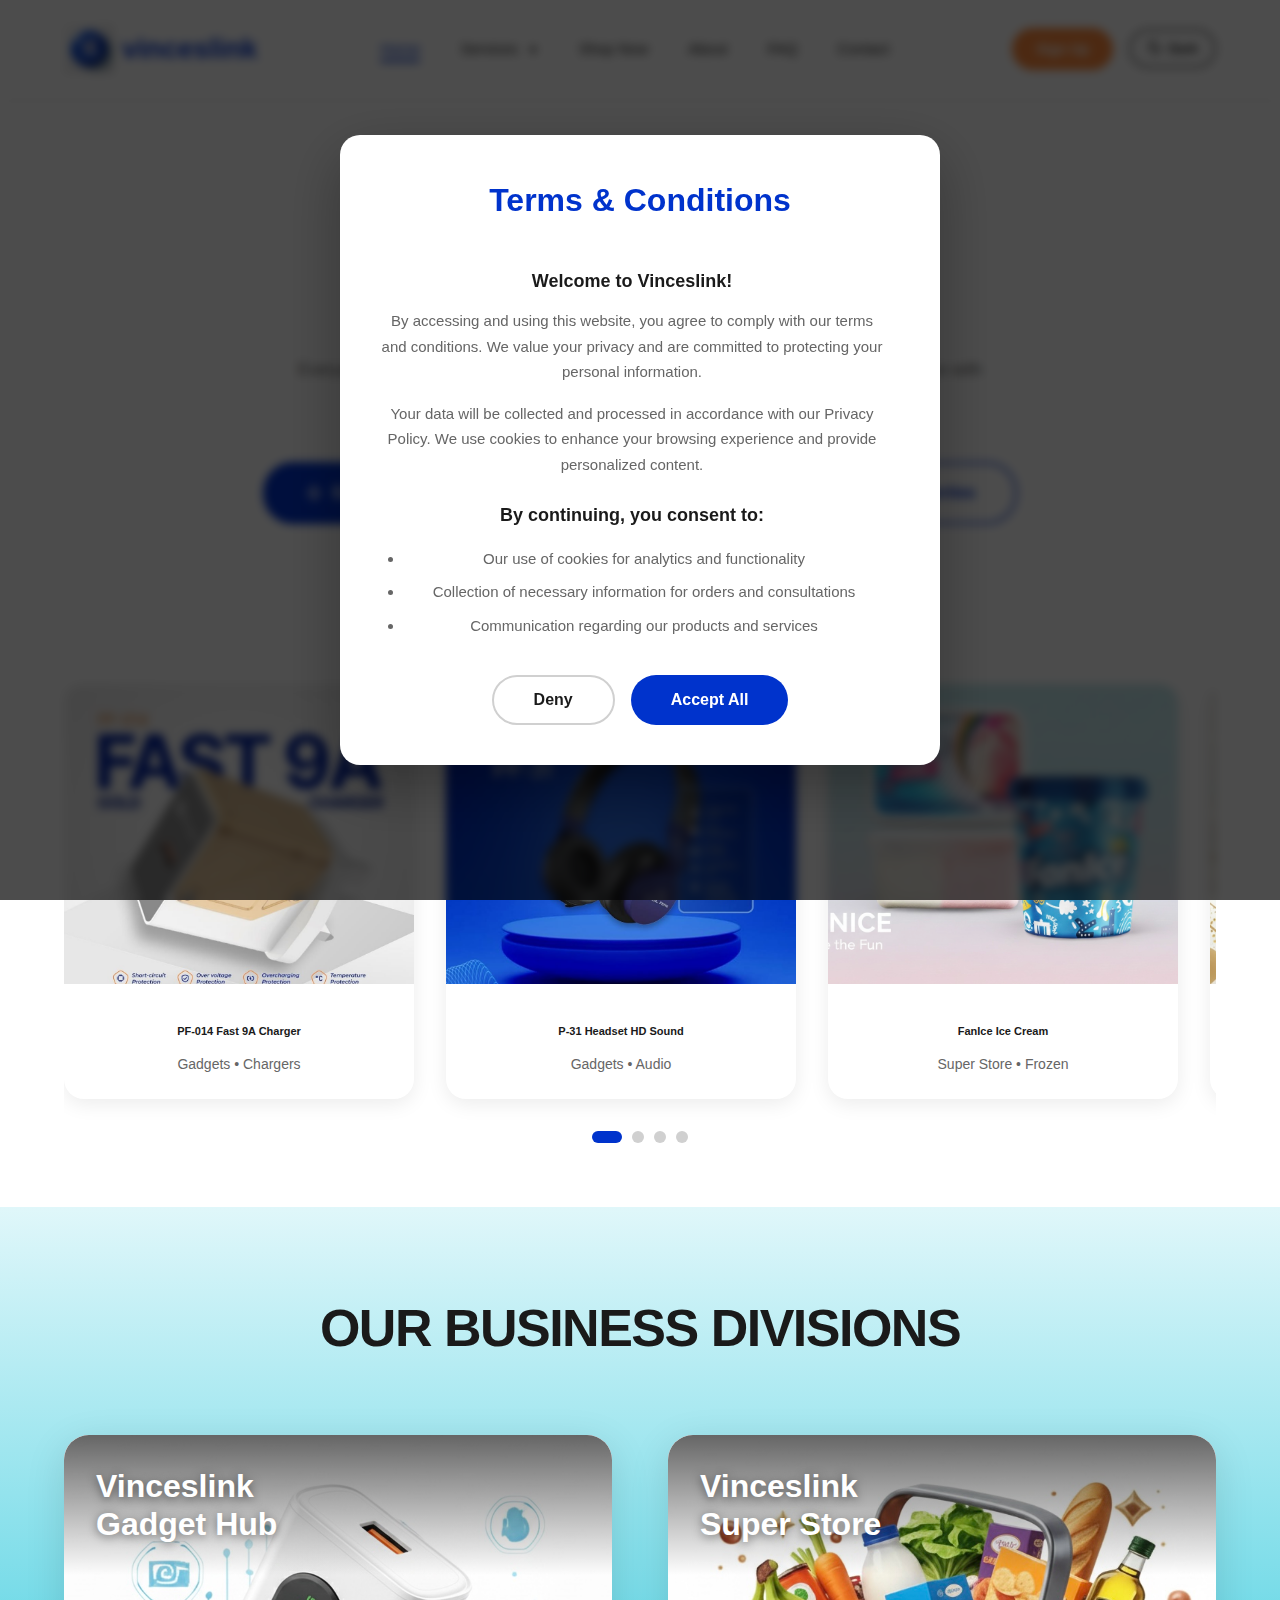
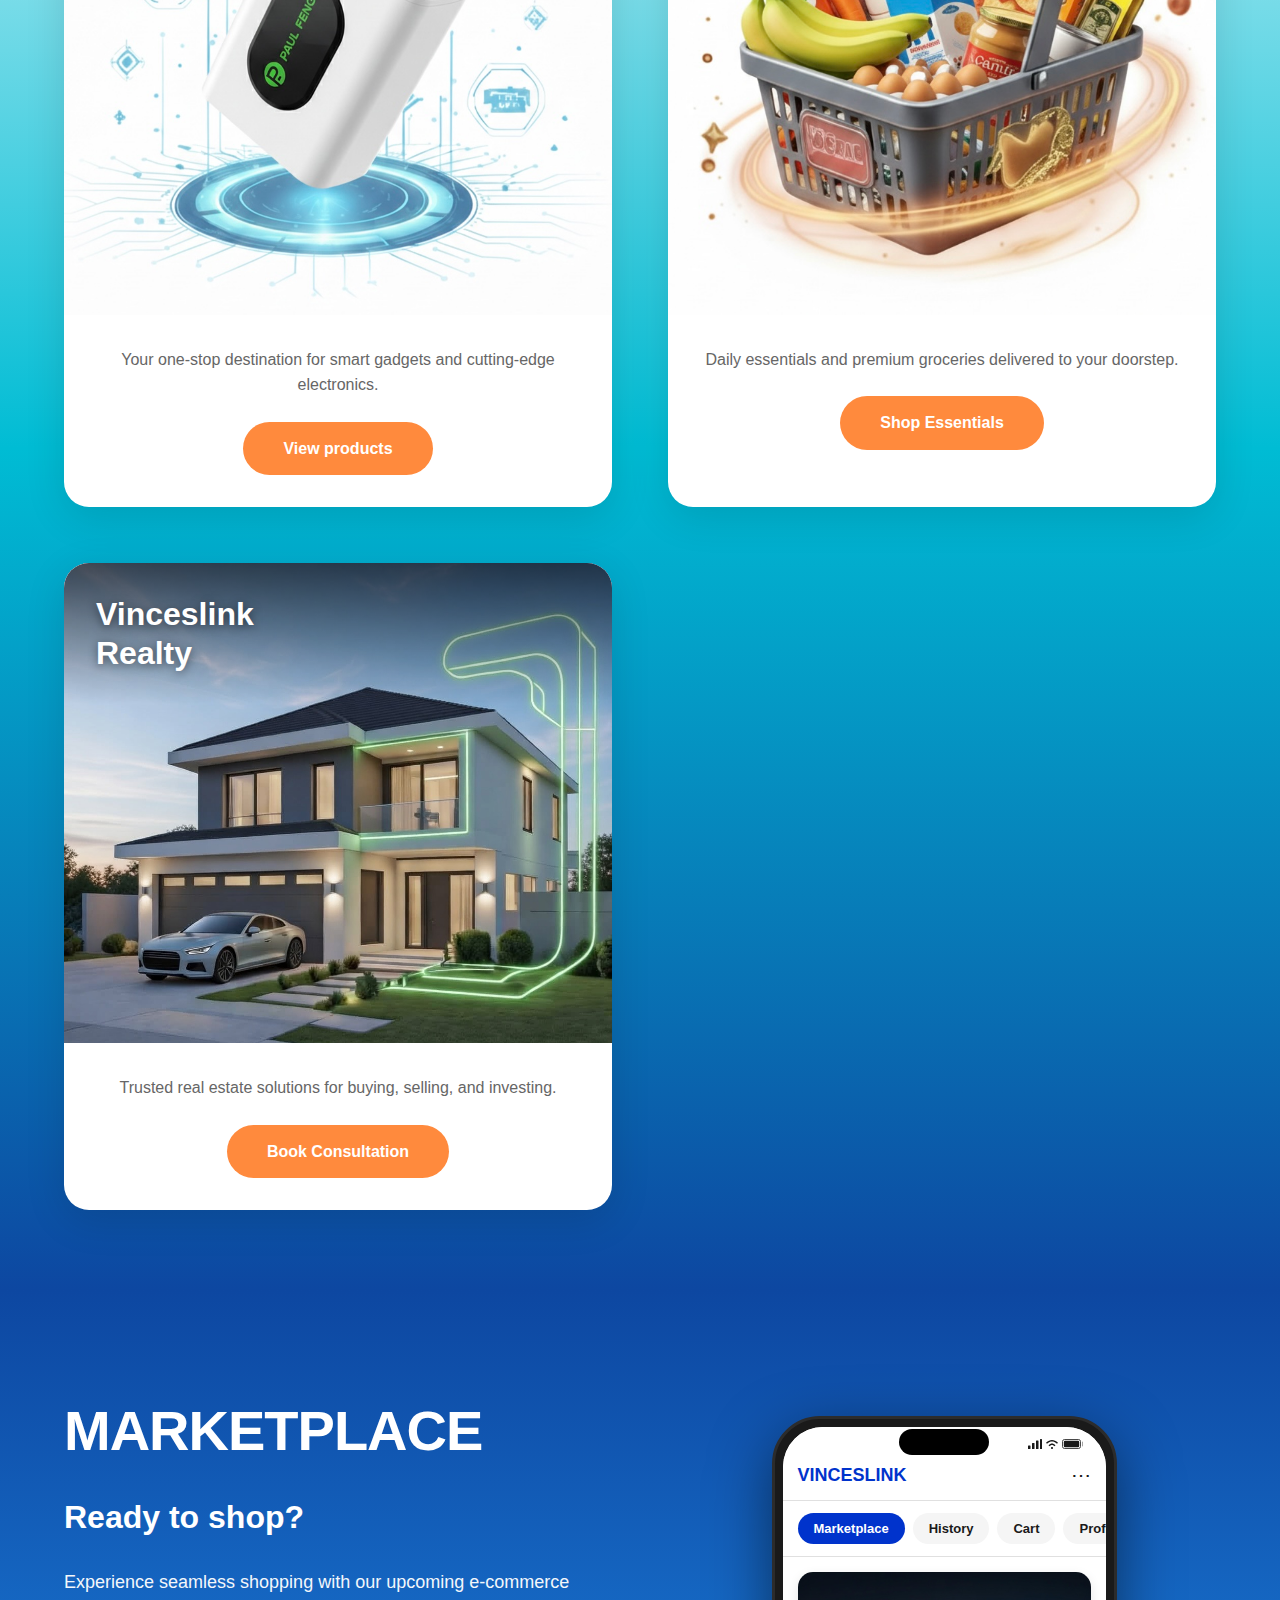
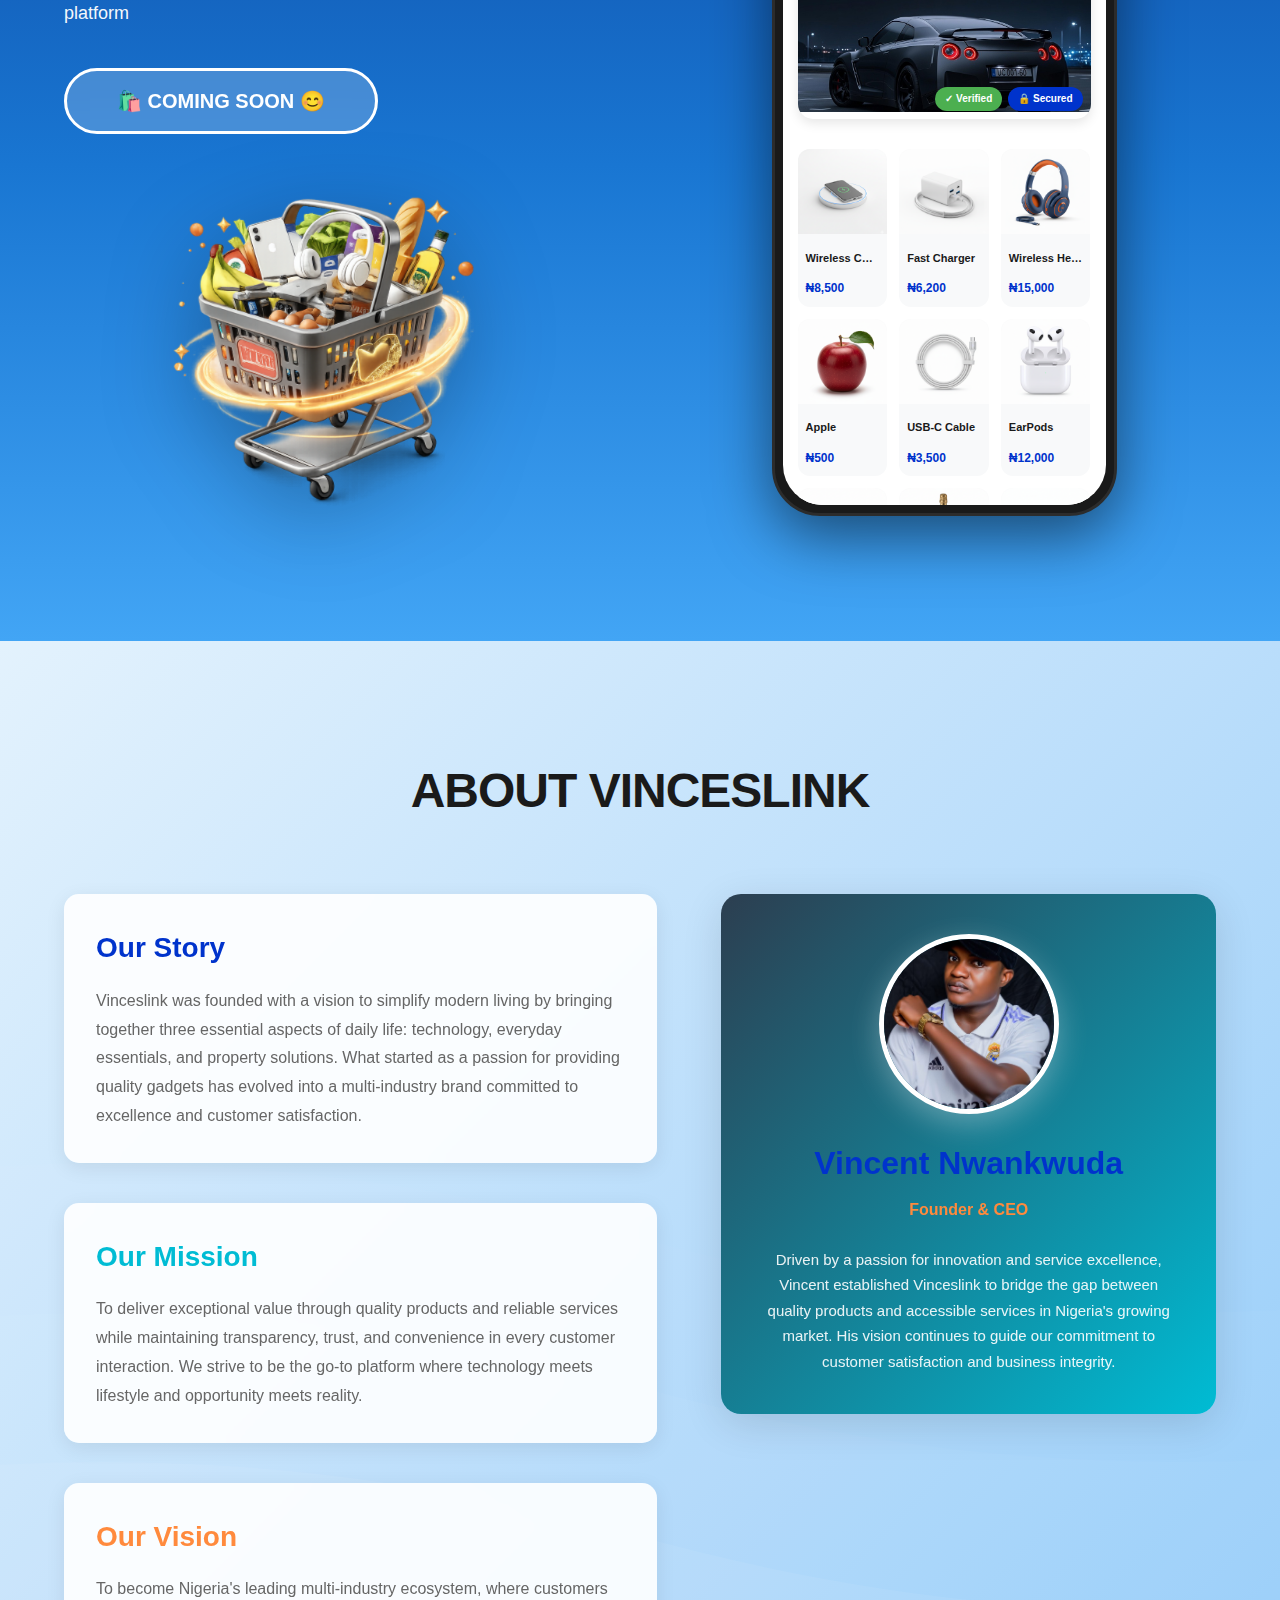
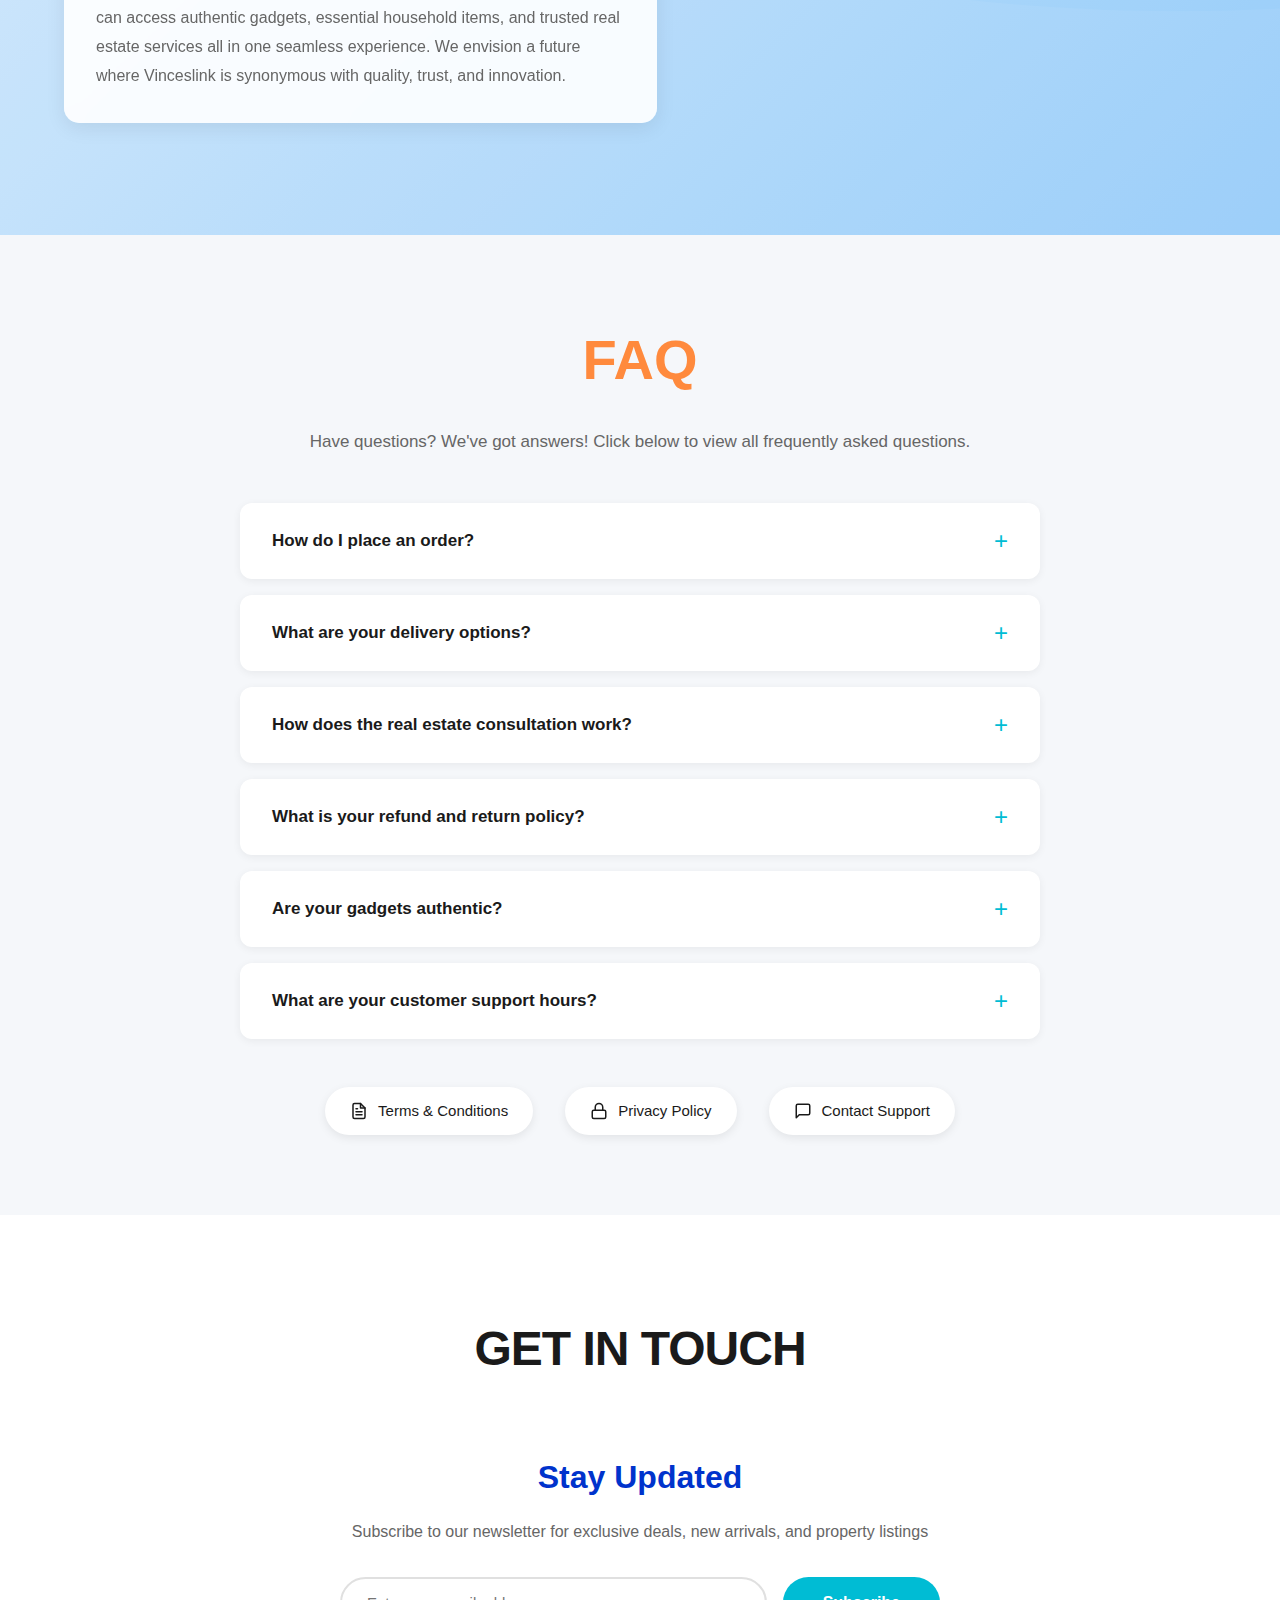
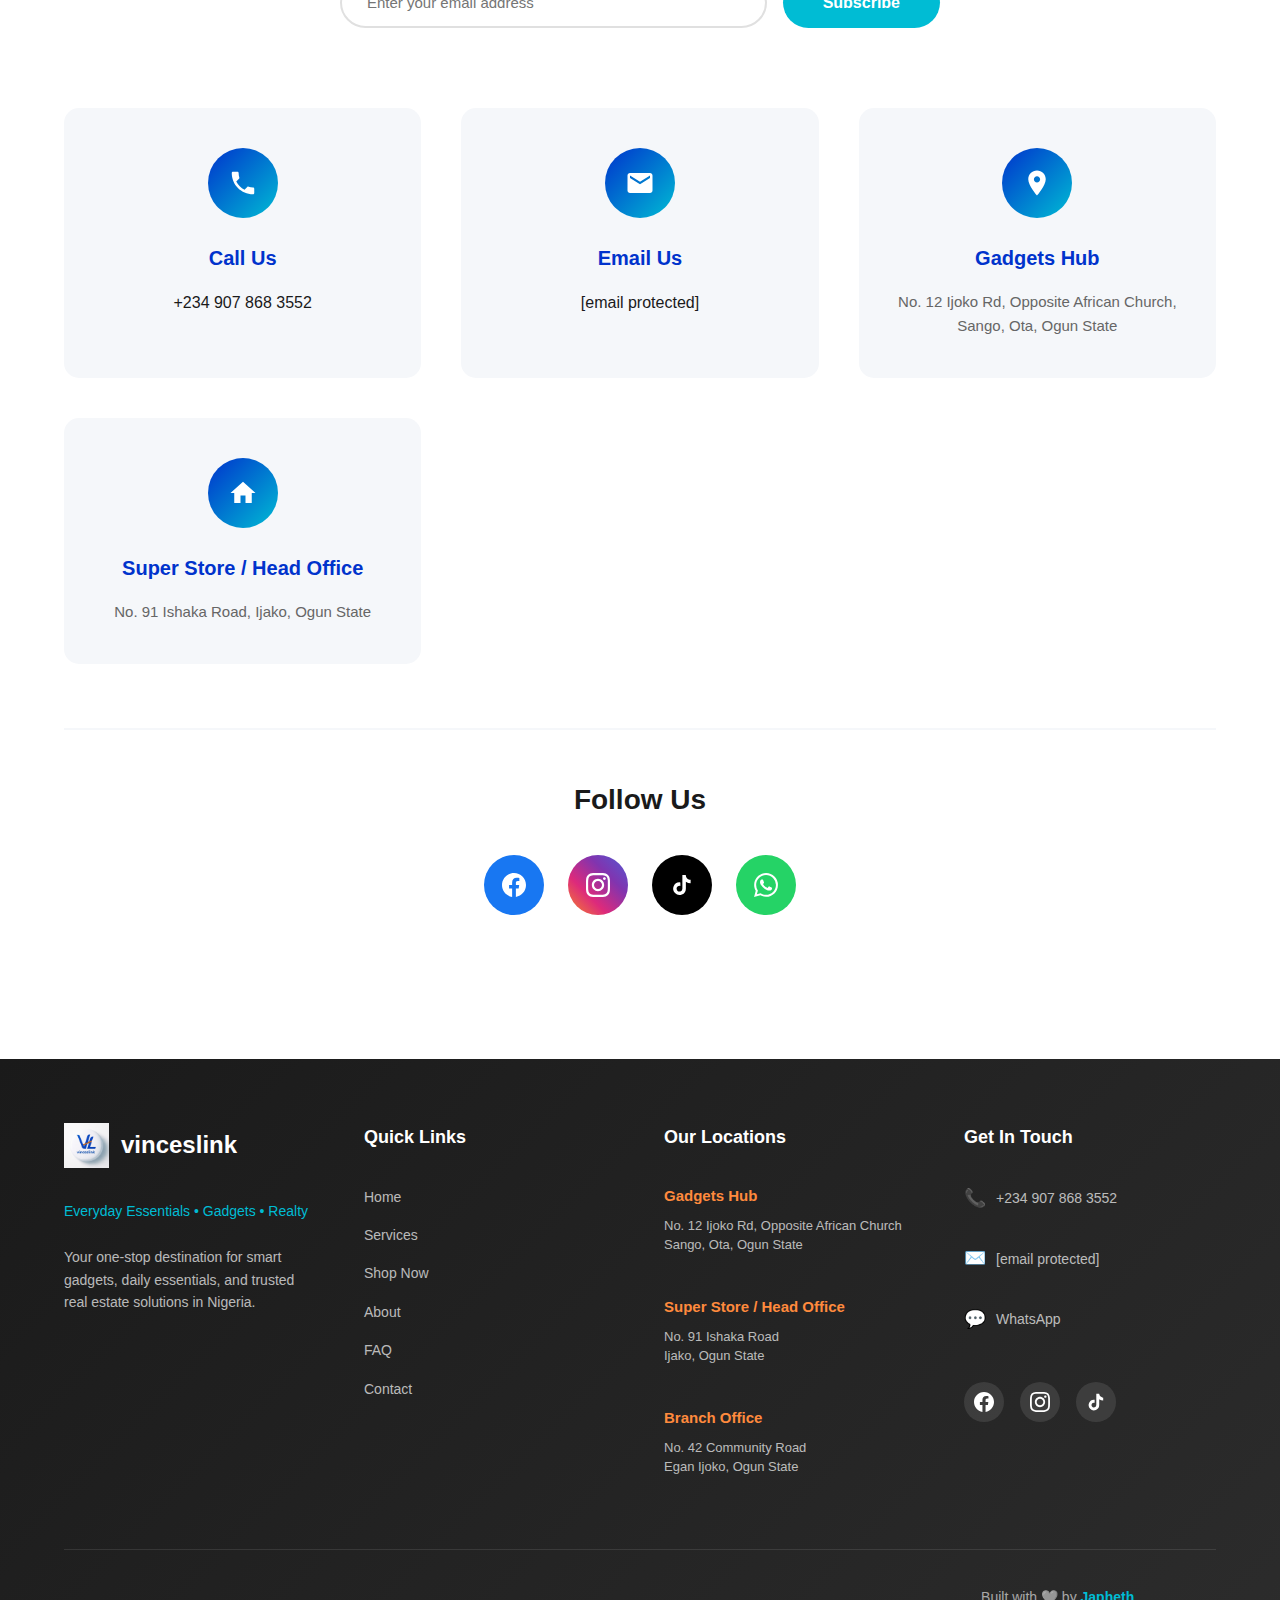
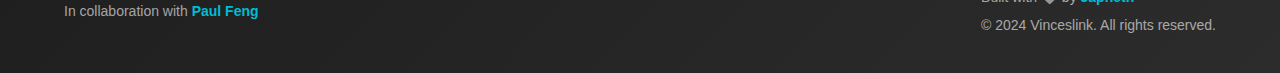
<file: index.html>
<!DOCTYPE html>

<html lang="en">
<head>
    <meta charset="UTF-8">
    <meta name="viewport" content="width=device-width, initial-scale=1.0">
    <title>Vinceslink | Everyday Essentials, Gadgets & Realty</title>
    <link rel="icon" href="images/Vinceslink Logo (2) .png">
    <style>
        * {
            margin: 0;
            padding: 0;
            box-sizing: border-box;
        }

    html {
        scroll-behavior: smooth;
        font-size: 16px;
    }

    :root {
        --primary-blue: #0033CC;
        --primary-teal: #00BCD4;
        --primary-orange: #FF8A3D;
        --dark-gray: #333333;
        --light-gray: #F5F7FA;
        --white: #FFFFFF;
        --text-dark: #1A1A1A;
        --text-light: #666666;
    }

    body {
        font-family: 'Segoe UI', Tahoma, Geneva, Verdana, sans-serif;
        background-color: var(--light-gray);
        color: var(--text-dark);
        line-height: 1.6;
        overflow-x: hidden;
        transition: background-color 0.3s ease, color 0.3s ease;
    }

    body.dark-mode {
        --light-gray: #1A1A1A;
        --white: #2C2C2C;
        --text-dark: #FFFFFF;
        --text-light: #B0B0B0;
        --dark-gray: #FFFFFF;
        background-color: #1A1A1A;
    }

    /* Navigation Styles */
    .navbar {
        display: flex;
        justify-content: space-between;
        align-items: center;
        padding: 1.5rem 5%;
        background-color: var(--white);
        box-shadow: 0 2px 10px rgba(0, 0, 0, 0.05);
        position: sticky;
        top: 0;
        z-index: 1000;
        transition: background-color 0.3s ease;
    }

    .logo-section {
        display: flex;
        align-items: center;
        gap: 8px;
    }

    .logo-img {
        width: 50px;
        height: 50px;
        object-fit: contain;
    }

    .logo-text {
        font-size: 28px;
        font-weight: 700;
        color: var(--primary-blue);
    }

    .nav-menu {
        display: flex;
        gap: 2.5rem;
        align-items: center;
        list-style: none;
    }

    .nav-menu li a {
        text-decoration: none;
        color: var(--text-dark);
        font-weight: 500;
        font-size: 15px;
        transition: color 0.3s ease;
        position: relative;
    }

    .nav-menu li a:hover {
        color: var(--primary-blue);
    }

    .nav-menu li a.active {
        color: var(--primary-blue);
    }

    .nav-menu li a.active::after {
        content: '';
        position: absolute;
        bottom: -5px;
        left: 0;
        right: 0;
        height: 3px;
        background-color: var(--primary-blue);
        border-radius: 2px;
    }

    .services-dropdown {
        position: relative;
    }

    .dropdown-icon {
        margin-left: 5px;
        font-size: 12px;
        transition: all 0.3s ease;
    }

    .dropdown-menu {
        position: absolute;
        top: 100%;
        left: 0;
        background-color: var(--white);
        min-width: 200px;
        box-shadow: 0 5px 20px rgba(0, 0, 0, 0.1);
        border-radius: 10px;
        margin-top: 10px;
        opacity: 0;
        visibility: hidden;
        transform: translateY(-10px);
        transition: all 0.3s ease;
        z-index: 100;
        display: block;
    }

    .services-dropdown:hover .dropdown-menu,
    .services-dropdown.active .dropdown-menu {
        opacity: 1 !important;
        visibility: visible !important;
        transform: translateY(0) !important;
    }

    /* Desktop: Hover to show dropdown */
    @media (min-width: 1025px) {
        .services-dropdown:hover .dropdown-menu {
            opacity: 1 !important;
            visibility: visible !important;
            transform: translateY(0) !important;
            max-height: 500px !important;
        }
    }

    .dropdown-menu li {
        list-style: none;
    }

    .dropdown-menu li a {
        display: block;
        padding: 12px 20px;
        color: var(--text-dark);
        text-decoration: none;
        font-weight: 500;
        font-size: 14px;
        transition: all 0.3s ease;
    }

    .dropdown-menu li a:hover {
        background-color: var(--light-gray);
        color: var(--primary-blue);
        padding-left: 25px;
    }

    .dropdown-menu li:first-child a {
        border-radius: 10px 10px 0 0;
    }

    .dropdown-menu li:last-child a {
        border-radius: 0 0 10px 10px;
    }

    .nav-actions {
        display: flex;
        gap: 1rem;
        align-items: center;
    }

    .signup-btn {
        background-color: var(--primary-orange);
        color: white;
        padding: 10px 24px;
        border-radius: 22px;
        text-decoration: none;
        font-weight: 600;
        font-size: 14px;
        transition: all 0.3s ease;
        border: none;
        cursor: pointer;
    }

    .signup-btn:hover {
        background-color: #FF7A2D;
        transform: translateY(-2px);
        box-shadow: 0 5px 15px rgba(255, 138, 61, 0.3);
    }

    .theme-toggle {
        padding: 8px 16px;
        border-radius: 20px;
        border: 2px solid var(--text-light);
        background-color: transparent;
        display: flex;
        align-items: center;
        gap: 6px;
        cursor: pointer;
        font-size: 13px;
        font-weight: 600;
        color: var(--text-dark);
        transition: all 0.3s ease;
    }

    .theme-toggle svg {
        flex-shrink: 0;
    }

    .theme-toggle:hover {
        border-color: var(--primary-blue);
        background-color: var(--primary-blue);
        color: white;
        transform: translateY(-2px);
    }

    /* Hamburger Menu */
    .hamburger {
        display: none;
        flex-direction: column;
        gap: 5px;
        cursor: pointer;
        padding: 5px;
        z-index: 1001;
    }

    .hamburger span {
        width: 25px;
        height: 3px;
        background-color: var(--text-dark);
        border-radius: 2px;
        transition: all 0.3s ease;
    }

    .hamburger.active span:nth-child(1) {
        transform: rotate(45deg) translate(8px, 8px);
    }

    .hamburger.active span:nth-child(2) {
        opacity: 0;
    }

    .hamburger.active span:nth-child(3) {
        transform: rotate(-45deg) translate(7px, -7px);
    }

    /* Hero Section */
    .hero-section {
        text-align: center;
        padding: 6rem 5% 4rem;
        background-color: var(--white);
        position: relative;
    }

    .hero-title {
        font-size: 72px;
        font-weight: 800;
        color: var(--primary-blue);
        letter-spacing: -2px;
        margin-bottom: 1.5rem;
        line-height: 1.1;
        animation: fadeInUp 0.8s ease;
    }

    @keyframes fadeInUp {
        from {
            opacity: 0;
            transform: translateY(30px);
        }
        to {
            opacity: 1;
            transform: translateY(0);
        }
    }

    .hero-tagline {
        font-size: 22px;
        color: var(--text-dark);
        font-weight: 500;
        margin-bottom: 1.5rem;
    }

    .hero-tagline span {
        color: var(--text-dark);
    }

    .hero-description {
        font-size: 17px;
        color: var(--text-light);
        max-width: 700px;
        margin: 0 auto 3rem;
        line-height: 1.7;
    }

    .cta-buttons {
        display: flex;
        justify-content: center;
        gap: 1.5rem;
        flex-wrap: wrap;
        margin-bottom: 4rem;
    }

    .cta-btn {
        padding: 16px 40px;
        border-radius: 30px;
        text-decoration: none;
        font-weight: 600;
        font-size: 16px;
        display: inline-flex;
        align-items: center;
        gap: 10px;
        transition: all 0.3s ease;
        border: 2px solid transparent;
    }

    .cta-btn svg {
        flex-shrink: 0;
    }

    .cta-btn-primary {
        background-color: var(--primary-blue);
        color: white;
    }

    .cta-btn-primary:hover {
        background-color: #0028AA;
        transform: translateY(-3px);
        box-shadow: 0 10px 25px rgba(0, 51, 204, 0.3);
    }

    .cta-btn-secondary {
        background-color: var(--primary-orange);
        color: white;
    }

    .cta-btn-secondary:hover {
        background-color: #FF7A2D;
        transform: translateY(-3px);
        box-shadow: 0 10px 25px rgba(255, 138, 61, 0.3);
    }

    .cta-btn-outline {
        background-color: transparent;
        color: var(--primary-blue);
        border: 2px solid var(--primary-blue);
    }

    .cta-btn-outline:hover {
        background-color: var(--primary-blue);
        color: white;
        transform: translateY(-3px);
        box-shadow: 0 10px 25px rgba(0, 51, 204, 0.2);
    }

    /* Product Carousel Section */
    .carousel-section {
        padding: 2rem 5% 4rem;
        background-color: var(--white);
    }

    .carousel-container {
        position: relative;
        max-width: 1400px;
        margin: 0 auto;
        overflow: hidden;
    }

    .carousel-track {
        display: flex;
        gap: 2rem;
        transition: transform 0.5s ease-in-out;
    }

    .product-card {
        min-width: 350px;
        background-color: var(--white);
        border-radius: 20px;
        overflow: hidden;
        box-shadow: 0 5px 20px rgba(0, 0, 0, 0.08);
        transition: all 0.4s cubic-bezier(0.4, 0, 0.2, 1);
    }

    .product-card:hover {
        transform: translateY(-12px) scale(1.02);
        box-shadow: 0 20px 50px rgba(0, 0, 0, 0.18);
    }

    .product-image {
        width: 100%;
        height: 300px;
        object-fit: cover;
    }

    .product-info {
        padding: 1.5rem;
        text-align: center;
    }

    .product-name {
        font-size: 18px;
        font-weight: 600;
        color: var(--text-dark);
        margin-bottom: 0.5rem;
    }

    .product-category {
        font-size: 14px;
        color: var(--text-light);
    }

    /* Carousel Indicators */
    .carousel-indicators {
        display: flex;
        justify-content: center;
        gap: 10px;
        margin-top: 2rem;
    }

    .indicator {
        width: 12px;
        height: 12px;
        border-radius: 50%;
        background-color: #D0D0D0;
        cursor: pointer;
        transition: all 0.3s ease;
    }

    .indicator.active {
        background-color: var(--primary-blue);
        width: 30px;
        border-radius: 6px;
    }

    /* Business Divisions Section */
    .business-section {
        padding: 5rem 5%;
        background: linear-gradient(180deg, #E0F7FA 0%, #00BCD4 50%, #0D47A1 100%);
        position: relative;
    }

    .section-header {
        text-align: center;
        margin-bottom: 4rem;
    }

    .section-title {
        font-size: 52px;
        font-weight: 800;
        color: var(--text-dark);
        letter-spacing: -1.5px;
        text-transform: uppercase;
        margin-bottom: 1rem;
        animation: fadeInUp 0.8s ease;
    }

    .business-cards-container {
        display: grid;
        grid-template-columns: repeat(auto-fit, minmax(400px, 1fr));
        gap: 3.5rem;
        max-width: 1500px;
        margin: 0 auto;
    }

    .business-card {
        background-color: var(--white);
        border-radius: 25px;
        overflow: hidden;
        box-shadow: 0 10px 40px rgba(0, 0, 0, 0.12);
        transition: all 0.5s cubic-bezier(0.4, 0, 0.2, 1);
        display: flex;
        flex-direction: column;
    }

    .business-card:hover {
        transform: translateY(-20px) scale(1.03);
        box-shadow: 0 25px 70px rgba(0, 0, 0, 0.25);
    }

    .card-image-wrapper {
        position: relative;
        height: 480px;
        overflow: hidden;
        background: linear-gradient(135deg, #f5f7fa 0%, #c3cfe2 100%);
    }

    .card-image {
        width: 100%;
        height: 100%;
        object-fit: cover;
        transition: transform 0.4s ease;
    }

    .business-card:hover .card-image {
        transform: scale(1.08);
    }

    .card-overlay {
        position: absolute;
        top: 0;
        left: 0;
        right: 0;
        padding: 2rem;
        background: linear-gradient(180deg, rgba(0, 0, 0, 0.6) 0%, rgba(0, 0, 0, 0) 100%);
    }

    .card-title {
        font-size: 32px;
        font-weight: 800;
        color: white;
        line-height: 1.2;
        text-shadow: 0 2px 10px rgba(0, 0, 0, 0.5);
    }

    .card-content {
        padding: 2rem 2rem;
        display: flex;
        flex-direction: column;
        align-items: center;
        gap: 1.5rem;
        flex: 1;
        text-align: center;
    }

    .card-description {
        font-size: 16px;
        color: var(--text-light);
        line-height: 1.6;
        text-align: center;
    }

    .card-btn {
        background-color: var(--primary-orange);
        color: white;
        padding: 14px 40px;
        border-radius: 30px;
        text-decoration: none;
        font-weight: 600;
        font-size: 16px;
        text-align: center;
        transition: all 0.3s ease;
        display: inline-block;
    }

    .card-btn:hover {
        background-color: #FF7A2D;
        transform: translateY(-2px);
        box-shadow: 0 5px 20px rgba(255, 138, 61, 0.4);
    }

    /* Marketplace Section */
    .marketplace-section {
        padding: 6rem 5%;
        background: linear-gradient(180deg, #0D47A1 0%, #1976D2 50%, #42A5F5 100%);
        position: relative;
        overflow: hidden;
    }

    .marketplace-container {
        max-width: 1400px;
        margin: 0 auto;
        display: grid;
        grid-template-columns: 1fr 1fr;
        gap: 4rem;
        align-items: center;
    }

    .marketplace-content {
        color: white;
    }

    .marketplace-title {
        font-size: 56px;
        font-weight: 800;
        margin-bottom: 1rem;
        letter-spacing: -1px;
    }

    .marketplace-subtitle {
        font-size: 32px;
        font-weight: 600;
        margin-bottom: 1.5rem;
    }

    .marketplace-description {
        font-size: 18px;
        line-height: 1.7;
        margin-bottom: 2.5rem;
        opacity: 0.95;
    }

    .coming-soon-btn {
        background-color: rgba(255, 255, 255, 0.2);
        border: 3px solid white;
        color: white;
        padding: 18px 50px;
        border-radius: 50px;
        font-size: 20px;
        font-weight: 700;
        cursor: pointer;
        transition: all 0.3s ease;
        backdrop-filter: blur(10px);
        margin-bottom: 3rem;
    }

    .coming-soon-btn:hover {
        background-color: white;
        color: var(--primary-blue);
        transform: translateY(-5px);
        box-shadow: 0 10px 30px rgba(255, 255, 255, 0.3);
    }

    .cart-illustration {
        max-width: 550px;
        margin: 0 auto;
        display: flex;
        justify-content: center;
        align-items: center;
    }

    .cart-image {
        width: 100%;
        height: auto;
        filter: drop-shadow(0 20px 40px rgba(0, 0, 0, 0.3));
        transform: scale(1.1);
    }

    /* iPhone Mockup */
    .iphone-mockup {
        display: flex;
        justify-content: center;
        align-items: center;
    }

    .iphone-frame {
        width: 345px;
        height: 700px;
        background: #1A1A1A;
        border-radius: 48px;
        padding: 8px;
        box-shadow: 0 20px 60px rgba(0, 0, 0, 0.5);
        position: relative;
        border: 3px solid #2C2C2C;
    }

    .dynamic-island {
        position: absolute;
        top: 10px;
        left: 50%;
        transform: translateX(-50%);
        width: 90px;
        height: 26px;
        background: #000;
        border-radius: 16px;
        z-index: 10;
    }

    .iphone-screen {
        width: 100%;
        height: 100%;
        background: #FFFFFF !important;
        border-radius: 40px;
        overflow: hidden;
        position: relative;
        display: flex;
        flex-direction: column;
    }

    /* Ensure iPhone screen always stays white regardless of dark mode */
    body.dark-mode .iphone-screen,
    body.dark-mode .screen-header,
    body.dark-mode .screen-content,
    body.dark-mode .status-bar,
    body.dark-mode .app-header,
    body.dark-mode .horizontal-tabs,
    body.dark-mode .featured-banner,
    body.dark-mode .products-grid {
        background: #FFFFFF !important;
        color: #1A1A1A !important;
    }

    body.dark-mode .iphone-screen * {
        color: inherit !important;
    }

    /* Override all iPhone mockup elements specifically */
    body.dark-mode .iphone-screen,
    body.dark-mode .iphone-screen *,
    body.dark-mode .iphone-screen .status-bar,
    body.dark-mode .iphone-screen .app-header,
    body.dark-mode .iphone-screen .app-name,
    body.dark-mode .iphone-screen .menu-dots,
    body.dark-mode .iphone-screen .tab-btn,
    body.dark-mode .iphone-screen .tab-btn.active,
    body.dark-mode .iphone-screen .featured-banner,
    body.dark-mode .iphone-screen .badge-verified,
    body.dark-mode .iphone-screen .badge-secured,
    body.dark-mode .iphone-screen .products-grid,
    body.dark-mode .iphone-screen .product-item,
    body.dark-mode .iphone-screen .product-name,
    body.dark-mode .iphone-screen .product-price {
        background-color: #FFFFFF !important;
        background: #FFFFFF !important;
        color: #1A1A1A !important;
    }

    body.dark-mode .iphone-screen .tab-btn.active {
        background-color: #0033CC !important;
        color: #FFFFFF !important;
    }

    body.dark-mode .iphone-screen .badge-verified {
        background: #4CAF50 !important;
        color: white !important;
    }

    body.dark-mode .iphone-screen .badge-secured {
        background: #0033CC !important;
        color: white !important;
    }

    body.dark-mode .iphone-screen .product-price {
        color: #0033CC !important;
    }

    body.dark-mode .iphone-screen .app-name {
        color: #0033CC !important;
    }

    .iphone-screen::-webkit-scrollbar {
        width: 3px;
    }

    .iphone-screen::-webkit-scrollbar-track {
        background: transparent;
    }

    .iphone-screen::-webkit-scrollbar-thumb {
        background: #CCCCCC;
        border-radius: 10px;
    }

    /* Fixed Header Section */
    .screen-header {
        flex-shrink: 0;
    }

    /* Scrollable Content Section */
    .screen-content {
        flex: 1;
        overflow-y: auto;
        overflow-x: hidden;
    }

    .screen-content::-webkit-scrollbar {
        width: 3px;
    }

    .screen-content::-webkit-scrollbar-track {
        background: transparent;
    }

    .screen-content::-webkit-scrollbar-thumb {
        background: #CCCCCC;
        border-radius: 10px;
    }

    /* Status Bar */
    .status-bar {
        display: flex;
        justify-content: flex-end;
        align-items: center;
        padding: 2px 22px;
        padding-top: 12px;
        background: white;
        color: #1A1A1A;
    }

    .status-time {
        display: none;
    }

    .status-icons {
        display: flex;
        gap: 3px;
        align-items: center;
    }

    .status-icon {
        opacity: 1;
    }

    /* App Header */
    .app-header {
        display: flex;
        justify-content: space-between;
        align-items: center;
        padding: 10px 15px;
        background: white;
        border-bottom: 1px solid #E0E0E0;
    }

    .app-logo-section {
        display: flex;
        align-items: center;
        gap: 10px;
    }

    .app-name {
        font-size: 18px;
        font-weight: 700;
        color: var(--primary-blue);
    }

    .menu-dots {
        background: none;
        border: none;
        font-size: 20px;
        color: var(--text-dark);
        cursor: pointer;
    }

    /* Horizontal Tabs */
    .horizontal-tabs {
        display: flex;
        gap: 8px;
        padding: 12px 15px;
        background: white;
        overflow-x: auto;
        border-bottom: 1px solid #E0E0E0;
    }

    .horizontal-tabs::-webkit-scrollbar {
        height: 4px;
    }

    .horizontal-tabs::-webkit-scrollbar-thumb {
        background: #CCCCCC;
        border-radius: 10px;
    }

    .tab-btn {
        padding: 8px 16px;
        border-radius: 20px;
        border: none;
        background: #F5F5F5;
        color: var(--text-dark);
        font-size: 13px;
        font-weight: 600;
        cursor: pointer;
        white-space: nowrap;
        transition: all 0.3s ease;
    }

    .tab-btn.active {
        background: var(--primary-blue);
        color: white;
    }

    .tab-btn:hover {
        background: var(--primary-blue);
        color: white;
    }

    /* Featured Banner */
    .featured-banner {
        margin: 15px;
        border-radius: 15px;
        overflow: hidden;
        position: relative;
        box-shadow: 0 4px 12px rgba(0, 0, 0, 0.1);
    }

    .featured-image {
        width: 100%;
        height: 140px;
        object-fit: cover;
        pointer-events: none;
    }

    .featured-badges {
        position: absolute;
        bottom: 8px;
        right: 8px;
        display: flex;
        gap: 6px;
    }

    .badge-verified {
        background: #4CAF50;
        color: white;
        padding: 4px 10px;
        border-radius: 12px;
        font-size: 10px;
        font-weight: 600;
    }

    .badge-secured {
        background: var(--primary-blue);
        color: white;
        padding: 4px 10px;
        border-radius: 12px;
        font-size: 10px;
        font-weight: 600;
    }

    /* Products Grid */
    .products-grid {
        display: grid;
        grid-template-columns: repeat(3, 1fr);
        gap: 12px;
        padding: 15px;
        padding-bottom: 30px;
    }

    .product-item {
        background: #F8F9FA;
        border-radius: 12px;
        overflow: hidden;
        cursor: pointer;
        transition: all 0.3s ease;
    }

    .product-item:hover {
        transform: translateY(-3px);
        box-shadow: 0 6px 15px rgba(0, 0, 0, 0.15);
    }

    .product-img {
        width: 100%;
        height: 85px;
        object-fit: cover;
    }

    .product-name {
        font-size: 11px;
        font-weight: 600;
        color: var(--text-dark);
        padding: 8px 8px 4px;
        white-space: nowrap;
        overflow: hidden;
        text-overflow: ellipsis;
    }

    .product-price {
        font-size: 12px;
        font-weight: 700;
        color: var(--primary-blue);
        padding: 0 8px 8px;
    }

    /* Coming Soon Modal */
    .modal {
        display: none;
        position: fixed;
        top: 0;
        left: 0;
        width: 100%;
        height: 100%;
        background: rgba(0, 0, 0, 0.7);
        justify-content: center;
        align-items: center;
        z-index: 10000;
        backdrop-filter: blur(5px);
    }

    .modal.show {
        display: flex;
    }

    .modal-content {
        background: white;
        padding: 3rem;
        border-radius: 20px;
        text-align: center;
        max-width: 400px;
        box-shadow: 0 20px 60px rgba(0, 0, 0, 0.3);
        animation: modalSlideIn 0.3s ease;
    }

    @keyframes modalSlideIn {
        from {
            transform: translateY(-50px);
            opacity: 0;
        }
        to {
            transform: translateY(0);
            opacity: 1;
        }
    }

    .modal-content h3 {
        font-size: 32px;
        margin-bottom: 1rem;
        color: var(--primary-blue);
    }

    .modal-content p {
        font-size: 16px;
        color: var(--text-light);
        margin-bottom: 2rem;
        line-height: 1.6;
    }

    .modal-close {
        background: var(--primary-blue);
        color: white;
        border: none;
        padding: 12px 40px;
        border-radius: 25px;
        font-size: 16px;
        font-weight: 600;
        cursor: pointer;
        transition: all 0.3s ease;
    }

    .modal-close:hover {
        background: #0028AA;
        transform: translateY(-2px);
        box-shadow: 0 5px 15px rgba(0, 51, 204, 0.3);
    }

    /* Terms & Conditions Modal */
    .terms-modal {
        z-index: 10001;
    }

    .terms-content {
        max-width: 600px;
        padding: 2.5rem;
    }

    .terms-title {
        font-size: 32px;
        color: var(--primary-blue);
        margin-bottom: 1.5rem;
    }

    .terms-body {
        max-height: 400px;
        overflow-y: auto;
        margin-bottom: 2rem;
        padding-right: 1rem;
    }

    .terms-body::-webkit-scrollbar {
        width: 6px;
    }

    .terms-body::-webkit-scrollbar-track {
        background: #F0F0F0;
        border-radius: 10px;
    }

    .terms-body::-webkit-scrollbar-thumb {
        background: var(--primary-blue);
        border-radius: 10px;
    }

    .terms-body h4 {
        font-size: 18px;
        color: var(--text-dark);
        margin: 1.5rem 0 0.8rem;
    }

    .terms-body p {
        font-size: 15px;
        color: var(--text-light);
        line-height: 1.7;
        margin-bottom: 1rem;
    }

    .terms-body ul {
        margin: 1rem 0 1rem 1.5rem;
    }

    .terms-body li {
        font-size: 15px;
        color: var(--text-light);
        line-height: 1.7;
        margin-bottom: 0.5rem;
    }

    .terms-buttons {
        display: flex;
        gap: 1rem;
        justify-content: center;
    }

    .terms-btn {
        padding: 14px 40px;
        border-radius: 30px;
        font-size: 16px;
        font-weight: 600;
        cursor: pointer;
        transition: all 0.3s ease;
        border: none;
    }

    .deny-btn {
        background-color: transparent;
        color: var(--text-dark);
        border: 2px solid #D0D0D0;
    }

    .deny-btn:hover {
        background-color: #F5F5F5;
        border-color: var(--text-dark);
    }

    .accept-btn {
        background-color: var(--primary-blue);
        color: white;
    }

    .accept-btn:hover {
        background-color: #0028AA;
        transform: translateY(-2px);
        box-shadow: 0 5px 15px rgba(0, 51, 204, 0.3);
    }

    /* Dark Mode - Modal Fixes */
    body.dark-mode .modal-content {
        background: #2C2C2C;
        color: #FFFFFF;
    }

    body.dark-mode .modal-content h3 {
        color: var(--primary-teal);
    }

    body.dark-mode .modal-content p {
        color: #E0E0E0;
    }

    body.dark-mode .terms-title {
        color: var(--primary-teal);
    }

    body.dark-mode .terms-body h4 {
        color: #FFFFFF;
    }

    body.dark-mode .terms-body p,
    body.dark-mode .terms-body li {
        color: #E0E0E0;
    }

    body.dark-mode .terms-body::-webkit-scrollbar-track {
        background: #1A1A1A;
    }

    body.dark-mode .terms-body::-webkit-scrollbar-thumb {
        background: var(--primary-teal);
    }

    body.dark-mode .deny-btn {
        background-color: transparent;
        color: #FFFFFF;
        border: 2px solid #FFFFFF;
    }

    body.dark-mode .deny-btn:hover {
        background-color: rgba(255, 255, 255, 0.1);
        border-color: var(--primary-teal);
        color: var(--primary-teal);
    }

    body.dark-mode .modal-close {
        background: var(--primary-teal);
    }

    body.dark-mode .modal-close:hover {
        background: #00A5BB;
    }

    /* About Vinceslink Section */
    .about-section {
        padding: 7rem 5%;
        background: linear-gradient(135deg, #E3F2FD 0%, #BBDEFB 50%, #90CAF9 100%);
        position: relative;
        overflow: hidden;
    }

    .about-section::before {
        content: '';
        position: absolute;
        top: 0;
        left: 0;
        right: 0;
        bottom: 0;
        background-image: 
            url("data:image/svg+xml,%3Csvg width='1440' height='800' xmlns='http://www.w3.org/2000/svg'%3E%3Cpath d='M0,400 Q360,300 720,400 T1440,400 L1440,800 L0,800 Z' fill='%23ffffff' opacity='0.05'/%3E%3Cpath d='M0,500 Q360,400 720,500 T1440,500 L1440,800 L0,800 Z' fill='%23ffffff' opacity='0.05'/%3E%3Cpath d='M0,600 Q360,500 720,600 T1440,600 L1440,800 L0,800 Z' fill='%23ffffff' opacity='0.1'/%3E%3C/svg%3E");
        background-size: cover;
        background-position: center;
        pointer-events: none;
        opacity: 0.6;
    }

    .about-container {
        max-width: 1400px;
        margin: 0 auto;
        position: relative;
        z-index: 1;
    }

    .about-title {
        font-size: 48px;
        font-weight: 800;
        text-align: center;
        color: var(--text-dark);
        margin-bottom: 4rem;
        letter-spacing: -1px;
    }

    .about-content {
        display: grid;
        grid-template-columns: 1.2fr 1fr;
        gap: 4rem;
        align-items: start;
    }

    .about-left {
        display: flex;
        flex-direction: column;
        gap: 2.5rem;
    }

    .about-block {
        background: rgba(255, 255, 255, 0.9);
        padding: 2rem;
        border-radius: 15px;
        box-shadow: 0 5px 20px rgba(0, 0, 0, 0.08);
        backdrop-filter: blur(10px);
    }

    .about-subtitle {
        font-size: 28px;
        font-weight: 700;
        margin-bottom: 1rem;
    }

    .story-title {
        color: var(--primary-blue);
    }

    .mission-title {
        color: var(--primary-teal);
    }

    .vision-title {
        color: var(--primary-orange);
    }

    .about-text {
        font-size: 16px;
        line-height: 1.8;
        color: var(--text-light);
    }

    .about-right {
        position: sticky;
        top: 100px;
    }

    .founder-card {
        background: linear-gradient(135deg, #2C3E50 0%, #00BCD4 100%);
        padding: 2.5rem;
        border-radius: 20px;
        text-align: center;
        box-shadow: 0 10px 40px rgba(0, 0, 0, 0.12);
    }

    .founder-image-wrapper {
        width: 180px;
        height: 180px;
        margin: 0 auto 1.5rem;
        border-radius: 50%;
        overflow: hidden;
        border: 5px solid white;
        box-shadow: 0 10px 30px rgba(255, 255, 255, 0.3);
    }

    .founder-image {
        width: 100%;
        height: 100%;
        object-fit: cover;
    }

    .founder-name {
        font-size: 32px;
        font-weight: 800;
        color: var(--primary-blue);
        margin-bottom: 0.5rem;
    }

    .founder-title {
        font-size: 16px;
        font-weight: 600;
        color: var(--primary-orange);
        margin-bottom: 1.5rem;
        opacity: 1;
    }

    .founder-bio {
        font-size: 15px;
        line-height: 1.7;
        color: white;
        opacity: 0.9;
    }

    /* FAQ Section */
    .faq-section {
        padding: 5rem 5%;
        background-color: var(--light-gray);
        text-align: center;
    }

    .faq-container {
        max-width: 900px;
        margin: 0 auto;
    }

    .faq-title {
        font-size: 56px;
        font-weight: 800;
        color: var(--primary-orange);
        margin-bottom: 1.5rem;
    }

    .faq-subtitle {
        font-size: 17px;
        color: var(--text-light);
        margin-bottom: 3rem;
        line-height: 1.6;
    }

    .faq-accordion {
        max-width: 800px;
        margin: 0 auto 3rem;
        text-align: left;
    }

    .faq-item {
        background-color: white;
        border-radius: 12px;
        margin-bottom: 1rem;
        overflow: hidden;
        box-shadow: 0 2px 8px rgba(0, 0, 0, 0.06);
        transition: all 0.3s ease;
    }

    .faq-item:hover {
        box-shadow: 0 4px 15px rgba(0, 0, 0, 0.1);
    }

    .faq-question {
        width: 100%;
        padding: 1.5rem 2rem;
        background: none;
        border: none;
        text-align: left;
        font-size: 17px;
        font-weight: 600;
        color: var(--text-dark);
        cursor: pointer;
        display: flex;
        justify-content: space-between;
        align-items: center;
        transition: color 0.3s ease;
    }

    .faq-question:hover {
        color: var(--primary-blue);
    }

    .faq-toggle {
        font-size: 24px;
        font-weight: 400;
        color: var(--primary-teal);
        transition: transform 0.3s ease;
    }

    .faq-item.active .faq-toggle {
        transform: rotate(45deg);
    }

    .faq-item.active .faq-question {
        color: var(--primary-blue);
    }

    .faq-answer {
        max-height: 0;
        overflow: hidden;
        transition: max-height 0.4s ease, padding 0.4s ease;
        padding: 0 2rem;
    }

    .faq-item.active .faq-answer {
        max-height: 500px;
        padding: 0 2rem 1.5rem;
    }

    .faq-answer p {
        color: var(--text-light);
        line-height: 1.7;
        font-size: 15px;
    }

    .view-faq-btn {
        display: inline-block;
        background-color: var(--primary-blue);
        color: white;
        padding: 15px 45px;
        border-radius: 30px;
        text-decoration: none;
        font-weight: 600;
        font-size: 16px;
        transition: all 0.3s ease;
        margin-bottom: 4rem;
    }

    .view-faq-btn:hover {
        background-color: #0028AA;
        transform: translateY(-3px);
        box-shadow: 0 10px 25px rgba(0, 51, 204, 0.3);
    }

    .faq-links {
        display: flex;
        justify-content: center;
        gap: 2rem;
        flex-wrap: wrap;
    }

    .faq-link {
        display: flex;
        align-items: center;
        gap: 10px;
        padding: 12px 25px;
        background-color: white;
        border-radius: 25px;
        text-decoration: none;
        color: var(--text-dark);
        font-weight: 500;
        font-size: 15px;
        transition: all 0.3s ease;
        box-shadow: 0 3px 10px rgba(0, 0, 0, 0.08);
    }

    .faq-link:hover {
        transform: translateY(-3px);
        box-shadow: 0 8px 20px rgba(0, 0, 0, 0.15);
        color: var(--primary-blue);
    }

    .faq-icon {
        display: inline-flex;
        align-items: center;
        justify-content: center;
    }

    .faq-icon svg {
        flex-shrink: 0;
    }

    /* Contact Section */
    .contact-section {
        padding: 6rem 5%;
        background-color: white;
    }

    .contact-container {
        max-width: 1400px;
        margin: 0 auto;
    }

    .contact-title {
        font-size: 48px;
        font-weight: 800;
        text-align: center;
        color: var(--text-dark);
        margin-bottom: 4rem;
        letter-spacing: -1px;
    }

    .newsletter-section {
        text-align: center;
        max-width: 700px;
        margin: 0 auto 5rem;
    }

    .newsletter-title {
        font-size: 32px;
        font-weight: 700;
        color: var(--primary-blue);
        margin-bottom: 1rem;
    }

    .newsletter-text {
        font-size: 16px;
        color: var(--text-light);
        margin-bottom: 2rem;
        line-height: 1.6;
    }

    .newsletter-form {
        display: flex;
        gap: 1rem;
        max-width: 600px;
        margin: 0 auto;
    }

    .newsletter-input {
        flex: 1;
        padding: 15px 25px;
        border: 2px solid #E0E0E0;
        border-radius: 30px;
        font-size: 15px;
        outline: none;
        transition: all 0.3s ease;
    }

    .newsletter-input:focus {
        border-color: var(--primary-blue);
        box-shadow: 0 0 0 3px rgba(0, 51, 204, 0.1);
    }

    .newsletter-btn {
        padding: 15px 40px;
        background-color: var(--primary-teal);
        color: white;
        border: none;
        border-radius: 30px;
        font-size: 16px;
        font-weight: 600;
        cursor: pointer;
        transition: all 0.3s ease;
    }

    .newsletter-btn:hover {
        background-color: #00A5BB;
        transform: translateY(-2px);
        box-shadow: 0 8px 20px rgba(0, 188, 212, 0.3);
    }

    .contact-grid {
        display: grid;
        grid-template-columns: repeat(auto-fit, minmax(280px, 1fr));
        gap: 2.5rem;
        margin-bottom: 4rem;
    }

    .contact-card {
        background-color: var(--light-gray);
        padding: 2.5rem 2rem;
        border-radius: 15px;
        text-align: center;
        transition: all 0.3s ease;
    }

    .contact-card:hover {
        transform: translateY(-5px);
        box-shadow: 0 10px 30px rgba(0, 0, 0, 0.1);
    }

    .contact-icon-wrapper {
        width: 70px;
        height: 70px;
        background: linear-gradient(135deg, var(--primary-blue), var(--primary-teal));
        border-radius: 50%;
        display: flex;
        align-items: center;
        justify-content: center;
        margin: 0 auto 1.5rem;
    }

    .contact-card-title {
        font-size: 20px;
        font-weight: 700;
        color: var(--primary-blue);
        margin-bottom: 1rem;
    }

    .contact-card-link {
        display: inline-block;
        color: var(--text-dark);
        text-decoration: none;
        font-size: 16px;
        font-weight: 500;
        transition: color 0.3s ease;
    }

    .contact-card-link:hover {
        color: var(--primary-blue);
    }

    .contact-card-text {
        font-size: 15px;
        color: var(--text-light);
        line-height: 1.6;
    }

    .social-section {
        text-align: center;
        padding: 3rem 0;
        border-top: 2px solid var(--light-gray);
    }

    .social-title {
        font-size: 28px;
        font-weight: 700;
        color: var(--text-dark);
        margin-bottom: 2rem;
    }

    .social-links {
        display: flex;
        justify-content: center;
        gap: 1.5rem;
        flex-wrap: wrap;
    }

    .social-link {
        width: 60px;
        height: 60px;
        border-radius: 50%;
        display: flex;
        align-items: center;
        justify-content: center;
        transition: all 0.3s ease;
        text-decoration: none;
    }

    .social-link:hover {
        transform: translateY(-5px);
        box-shadow: 0 10px 25px rgba(0, 0, 0, 0.15);
    }

    .social-link.facebook {
        background-color: #1877F2;
    }

    .social-link.instagram {
        background: linear-gradient(45deg, #F58529, #DD2A7B, #8134AF, #515BD4);
    }

    .social-link.tiktok {
        background-color: #000000;
    }

    .social-link.whatsapp {
        background-color: #25D366;
    }

    /* Footer */
    body.dark-mode .faq-section {
        background-color: #2C2C2C;
    }

    body.dark-mode .faq-title {
        color: var(--primary-orange);
    }

    body.dark-mode .faq-subtitle {
        color: #B0B0B0;
    }

    body.dark-mode .faq-item {
        background-color: #1A1A1A;
    }

    body.dark-mode .faq-question {
        color: #FFFFFF;
    }

    body.dark-mode .faq-answer p {
        color: #B0B0B0;
    }

    body.dark-mode .faq-link {
        background-color: #2C2C2C;
        color: #FFFFFF;
    }

    body.dark-mode .faq-link:hover {
        background-color: var(--primary-blue);
    }

    body.dark-mode .contact-section {
        background-color: #1A1A1A;
    }

    body.dark-mode .contact-title {
        color: #FFFFFF;
    }

    body.dark-mode .newsletter-title {
        color: var(--primary-teal);
    }

    body.dark-mode .newsletter-text {
        color: #B0B0B0;
    }

    body.dark-mode .newsletter-input {
        background-color: #2C2C2C;
        border-color: #444;
        color: #FFFFFF;
    }

    body.dark-mode .newsletter-input::placeholder {
        color: #777;
    }

    body.dark-mode .contact-card {
        background-color: #2C2C2C;
    }

    body.dark-mode .contact-card-title {
        color: var(--primary-teal);
    }

    body.dark-mode .contact-card-link,
    body.dark-mode .contact-card-text {
        color: #B0B0B0;
    }

    body.dark-mode .social-title {
        color: #FFFFFF;
    }

    /* Footer */
    .footer {
        background: linear-gradient(135deg, #1A1A1A 0%, #2C2C2C 100%);
        color: white;
        padding: 4rem 5% 2rem;
    }

    .footer-container {
        max-width: 1400px;
        margin: 0 auto;
    }

    .footer-top {
        display: grid;
        grid-template-columns: repeat(auto-fit, minmax(250px, 1fr));
        gap: 3rem;
        padding-bottom: 3rem;
        border-bottom: 1px solid rgba(255, 255, 255, 0.1);
    }

    .footer-column {
        display: flex;
        flex-direction: column;
        gap: 1rem;
    }

    .footer-logo-section {
        display: flex;
        align-items: center;
        gap: 12px;
        margin-bottom: 1rem;
    }

    .footer-logo-img {
        width: 45px;
        height: 45px;
        object-fit: contain;
    }

    .footer-logo-text {
        font-size: 24px;
        font-weight: 700;
        color: white;
    }

    .footer-tagline {
        font-size: 14px;
        color: var(--primary-teal);
        margin-bottom: 0.5rem;
    }

    .footer-description {
        font-size: 14px;
        color: rgba(255, 255, 255, 0.7);
        line-height: 1.6;
    }

    .footer-heading {
        font-size: 18px;
        font-weight: 700;
        color: white;
        margin-bottom: 1rem;
    }

    .footer-links {
        list-style: none;
        display: flex;
        flex-direction: column;
        gap: 0.8rem;
    }

    .footer-links a {
        color: rgba(255, 255, 255, 0.7);
        text-decoration: none;
        font-size: 14px;
        transition: all 0.3s ease;
    }

    .footer-links a:hover {
        color: var(--primary-teal);
        padding-left: 5px;
    }

    .footer-location {
        margin-bottom: 1.5rem;
    }

    .footer-location h5 {
        font-size: 15px;
        font-weight: 600;
        color: var(--primary-orange);
        margin-bottom: 0.5rem;
    }

    .footer-location p {
        font-size: 13px;
        color: rgba(255, 255, 255, 0.7);
        line-height: 1.5;
    }

    .footer-contact-item {
        display: flex;
        align-items: center;
        gap: 10px;
        margin-bottom: 1rem;
    }

    .footer-contact-icon {
        font-size: 18px;
    }

    .footer-contact-item a {
        color: rgba(255, 255, 255, 0.7);
        text-decoration: none;
        font-size: 14px;
        transition: color 0.3s ease;
    }

    .footer-contact-item a:hover {
        color: var(--primary-teal);
    }

    .footer-social {
        display: flex;
        gap: 1rem;
        margin-top: 1rem;
    }

    .footer-social-link {
        width: 40px;
        height: 40px;
        background-color: rgba(255, 255, 255, 0.1);
        border-radius: 50%;
        display: flex;
        align-items: center;
        justify-content: center;
        color: white;
        transition: all 0.3s ease;
    }

    .footer-social-link:hover {
        background-color: var(--primary-teal);
        transform: translateY(-3px);
    }

    .footer-bottom {
        display: flex;
        justify-content: space-between;
        align-items: center;
        padding-top: 2rem;
        flex-wrap: wrap;
        gap: 1rem;
    }

    .footer-credits p,
    .footer-copyright p {
        font-size: 14px;
        color: rgba(255, 255, 255, 0.6);
        margin: 0.3rem 0;
    }

    .partner-link,
    .dev-link {
        color: var(--primary-teal);
        text-decoration: none;
        font-weight: 600;
        transition: color 0.3s ease;
    }

    .partner-link:hover,
    .dev-link:hover {
        color: var(--primary-orange);
    }

    /* Responsive Design */
    /* Tablet Responsive Styles */
    @media (max-width: 1024px) {
        html {
            font-size: 15px;
        }

        .nav-menu {
            position: fixed;
            top: 80px;
            left: -100%;
            flex-direction: column;
            background-color: var(--white);
            width: 100%;
            padding: 2rem;
            box-shadow: 0 5px 20px rgba(0, 0, 0, 0.1);
            transition: left 0.3s ease;
            gap: 1.5rem;
            align-items: flex-start;
        }

        .nav-menu.active {
            left: 0;
        }

        .hamburger {
            display: flex;
        }

        .services-dropdown {
            width: 100%;
        }

        .dropdown-menu {
            position: static;
            box-shadow: none;
            margin-top: 0;
            margin-left: 20px;
            opacity: 1;
            visibility: visible;
            transform: none;
            max-height: 0;
            overflow: hidden;
            transition: max-height 0.3s ease;
        }

        .services-dropdown.active .dropdown-menu {
            max-height: 300px;
        }

        .dropdown-menu li a {
            padding: 10px 15px;
        }

        .hero-title {
            font-size: 56px;
            letter-spacing: -1.5px;
        }

        .hero-tagline {
            font-size: 19px;
        }

        .hero-description {
            font-size: 16px;
            max-width: 600px;
        }

        .hero-buttons {
            gap: 1rem;
        }

        .hero-btn {
            padding: 14px 32px;
            font-size: 15px;
        }

        .hero-description {
            font-size: 15px;
        }

        .product-card {
            min-width: 280px;
        }

        .business-cards-container {
            grid-template-columns: 1fr;
            gap: 2rem;
        }

        .card-image-wrapper {
            height: 400px;
        }

        .card-title {
            font-size: 28px;
        }

        .section-title {
            font-size: 36px;
        }

        .marketplace-container {
            grid-template-columns: 1fr;
            gap: 3rem;
        }

        .marketplace-title {
            font-size: 40px;
        }

        .marketplace-subtitle {
            font-size: 26px;
        }

        .iphone-frame {
            width: 320px;
            height: 650px;
        }

        .cart-illustration {
            max-width: 350px;
            margin: 0 auto;
        }

        .about-content {
            grid-template-columns: 1fr;
            gap: 3rem;
        }

        .about-right {
            position: static;
        }

        .about-title {
            font-size: 36px;
        }

        .faq-title {
            font-size: 42px;
        }

        .faq-links {
            flex-direction: column;
            align-items: center;
        }

        .faq-link {
            width: 100%;
            max-width: 350px;
            justify-content: center;
        }

        .contact-title {
            font-size: 36px;
        }

        .newsletter-form {
            flex-direction: column;
        }

        .newsletter-btn {
            width: 100%;
        }

        .contact-grid {
            grid-template-columns: 1fr;
        }
    }

    @media (max-width: 768px) {
        html {
            font-size: 14px;
        }

        .navbar {
            padding: 1rem 5%;
        }

        .logo-text {
            font-size: 24px;
        }

        .hero-section {
            padding: 4rem 5% 3rem;
        }

        .hero-title {
            font-size: 42px;
            letter-spacing: -1px;
            margin-bottom: 1rem;
        }

        .hero-tagline {
            font-size: 17px;
        }

        .hero-description {
            font-size: 15px;
        }

        .cta-buttons {
            flex-direction: column;
            align-items: center;
            gap: 1rem;
        }

        .hero-btn {
            width: 100%;
            max-width: 300px;
            padding: 14px 24px;
        }

        .cta-btn {
            width: 100%;
            max-width: 300px;
            justify-content: center;
        }

        .product-card {
            min-width: 250px;
        }

        .carousel-section {
            padding: 2rem 4%;
        }

        .business-section {
            padding: 3rem 4%;
        }

        .section-title {
            font-size: 28px;
        }

        .card-content {
            padding: 1.5rem;
        }

        .card-title {
            font-size: 24px;
        }

        .marketplace-section {
            padding: 3rem 4%;
        }

        .marketplace-title {
            font-size: 32px;
        }

        .marketplace-subtitle {
            font-size: 22px;
        }

        .marketplace-description {
            font-size: 16px;
        }

        .coming-soon-btn {
            padding: 15px 35px;
            font-size: 16px;
        }

        .iphone-frame {
            width: 290px;
            height: 590px;
        }

        .products-grid {
            grid-template-columns: repeat(2, 1fr);
        }

        .modal-content {
            margin: 0 20px;
            padding: 2rem;
        }

        .about-section {
            padding: 3rem 4%;
        }

        .about-title {
            font-size: 28px;
            margin-bottom: 2.5rem;
        }

        .about-subtitle {
            font-size: 22px;
        }

        .about-block {
            padding: 1.5rem;
        }

        .founder-image-wrapper {
            width: 150px;
            height: 150px;
        }

        .founder-name {
            font-size: 26px;
        }

        .faq-section {
            padding: 3rem 4%;
        }

        .faq-title {
            font-size: 36px;
        }

        .faq-subtitle {
            font-size: 15px;
        }

        .view-faq-btn {
            padding: 12px 35px;
            font-size: 15px;
        }

        .contact-section {
            padding: 3rem 4%;
        }

        .contact-title {
            font-size: 28px;
        }

        .newsletter-title {
            font-size: 26px;
        }

        .newsletter-input {
            padding: 12px 20px;
        }

        .social-title {
            font-size: 24px;
        }

        .footer-top {
            grid-template-columns: repeat(2, 1fr);
            gap: 2rem;
        }

        .footer-bottom {
            flex-direction: column;
            text-align: center;
        }
    }
</style>

</head>
<body>
    <!-- Navigation Bar -->
    <nav class="navbar">
        <div class="logo-section">
            <img src="images/Vinceslink Logo  (2).png" alt="Vinceslink Logo" class="logo-img">
            <span class="logo-text">vinceslink</span>
        </div>

    <ul class="nav-menu" id="navMenu">
        <li><a href="#home" class="active">Home</a></li>
        <li class="services-dropdown" id="servicesDropdown">
            <a href="#services" id="servicesLink">Services <span class="dropdown-icon">▼</span></a>
            <ul class="dropdown-menu">
                <li><a href="https://jappro.github.io/vinceslink/gadget" target="_blank">Gadget Hub</a></li>
                <li><a href="https://jappro.github.io/vinceslink/superstore" target="_blank">Super Store</a></li>
                <li><a href="https://jappro.github.io/vinceslink/realty" target="_blank">Real Estate</a></li>
            </ul>
        </li>
        <li><a href="#shop">Shop Now</a></li>
        <li><a href="#about">About</a></li>
        <li><a href="#faq">FAQ</a></li>
        <li><a href="#contact">Contact</a></li>
    </ul>

    <div class="nav-actions">
        <a href="#signup" class="signup-btn" title="Coming Soon - E-Commerce Portal">Sign Up</a>
        <button class="theme-toggle" id="themeToggle" aria-label="Toggle theme">
            <span id="themeIcon">
                <svg width="16" height="16" viewBox="0 0 24 24" fill="none" stroke="currentColor" stroke-width="2">
                    <path d="M21 12.79A9 9 0 1 1 11.21 3 7 7 0 0 0 21 12.79z"></path>
                </svg>
            </span>
            <span id="themeText">Dark</span>
        </button>
        <div class="hamburger" id="hamburger">
            <span></span>
            <span></span>
            <span></span>
        </div>
    </div>
</nav>

<!-- Hero Section -->
<section class="hero-section" id="home">
    <h1 class="hero-title">VINCESLINK</h1>
    <p class="hero-tagline">Everyday Essentials • Gadgets • Realty</p>
    <p class="hero-description">
        Everyday essentials, smart gadgets, and trusted real estate solutions—all in one place with Vinceslink.
    </p>

    <div class="cta-buttons">
        <a href="#gadgets" class="cta-btn cta-btn-primary">
            <svg width="18" height="18" viewBox="0 0 24 24" fill="none" stroke="currentColor" stroke-width="2" stroke-linecap="round" stroke-linejoin="round">
                <polygon points="13 2 3 14 12 14 11 22 21 10 12 10 13 2"></polygon>
            </svg>
            Explore Gadgets
        </a>
        <a href="#superstore" class="cta-btn cta-btn-secondary">
            <svg width="18" height="18" viewBox="0 0 24 24" fill="none" stroke="currentColor" stroke-width="2" stroke-linecap="round" stroke-linejoin="round">
                <circle cx="9" cy="21" r="1"></circle>
                <circle cx="20" cy="21" r="1"></circle>
                <path d="M1 1h4l2.68 13.39a2 2 0 0 0 2 1.61h9.72a2 2 0 0 0 2-1.61L23 6H6"></path>
            </svg>
            Shop Essentials
        </a>
        <a href="#realty" class="cta-btn cta-btn-outline">
            <svg width="18" height="18" viewBox="0 0 24 24" fill="none" stroke="currentColor" stroke-width="2" stroke-linecap="round" stroke-linejoin="round">
                <path d="M3 9l9-7 9 7v11a2 2 0 0 1-2 2H5a2 2 0 0 1-2-2z"></path>
                <polyline points="9 22 9 12 15 12 15 22"></polyline>
            </svg>
            View Properties
        </a>
    </div>
</section>

<!-- Product Carousel Section -->
<section class="carousel-section">
    <div class="carousel-container">
        <div class="carousel-track" id="carouselTrack">
            <!-- Product Card 1: Fast Charger -->
            <div class="product-card">
                <img src="images/carousel/IMG_8970.jpeg" alt="Fast 9A Charger" class="product-image">
                <div class="product-info">
                    <h3 class="product-name">PF-014 Fast 9A Charger</h3>
                    <p class="product-category">Gadgets • Chargers</p>
                </div>
            </div>

            <!-- Product Card 2: Headset -->
            <div class="product-card">
                <img src="images/carousel/IMG_8969.jpeg" alt="P-31 Headset HD Sound" class="product-image">
                <div class="product-info">
                    <h3 class="product-name">P-31 Headset HD Sound</h3>
                    <p class="product-category">Gadgets • Audio</p>
                </div>
            </div>

            <!-- Product Card 3: Ice Cream -->
            <div class="product-card">
                <img src="images/carousel/IMG_8971.jpeg" alt="FanIce Ice Cream" class="product-image">
                <div class="product-info">
                    <h3 class="product-name">FanIce Ice Cream</h3>
                    <p class="product-category">Super Store • Frozen</p>
                </div>
            </div>

            <!-- Product Card 4: Cosmetics -->
            <div class="product-card">
                <img src="images/carousel/IMG_8997.png" alt="Premium Cosmetics" class="product-image">
                <div class="product-info">
                    <h3 class="product-name">Premium Cosmetics</h3>
                    <p class="product-category">Super Store • Beauty</p>
                </div>
            </div>

            <!-- Product Card 5: Land Property -->
            <div class="product-card">
                <img src="images/carousel/IMG_8976.png" alt="Land Property" class="product-image">
                <div class="product-info">
                    <h3 class="product-name">Prime Land Property</h3>
                    <p class="product-category">Real Estate • Land</p>
                </div>
            </div>

            <!-- Product Card 6: House -->
            <div class="product-card">
                <img src="images/carousel/IMG_9152.jpeg" alt="Residential House" class="product-image">
                <div class="product-info">
                    <h3 class="product-name">Modern Residential House</h3>
                    <p class="product-category">Real Estate • Housing</p>
                </div>
            </div>
        </div>

        <div class="carousel-indicators">
            <div class="indicator active" data-slide="0"></div>
            <div class="indicator" data-slide="1"></div>
            <div class="indicator" data-slide="2"></div>
            <div class="indicator" data-slide="3"></div>
        </div>
    </div>
</section>

<!-- Business Divisions Section -->
<section class="business-section" id="services">
    <div class="section-header">
        <h2 class="section-title">OUR BUSINESS DIVISIONS</h2>
    </div>

    <div class="business-cards-container">
        <!-- Card 1: Gadget Hub -->
        <div class="business-card">
            <div class="card-image-wrapper">
                <img src="images/business/IMG_8993.jpeg" alt="Vinceslink Gadget Hub" class="card-image">
                <div class="card-overlay">
                    <h3 class="card-title">Vinceslink<br>Gadget Hub</h3>
                </div>
            </div>
            <div class="card-content">
                <p class="card-description">Your one-stop destination for smart gadgets and cutting-edge electronics.</p>
                <a href="#gadgets" class="card-btn">View products</a>
            </div>
        </div>

        <!-- Card 2: Super Store -->
        <div class="business-card">
            <div class="card-image-wrapper">
                <img src="images/business/IMG_8991.jpeg" alt="Vinceslink Super Store" class="card-image">
                <div class="card-overlay">
                    <h3 class="card-title">Vinceslink<br>Super Store</h3>
                </div>
            </div>
            <div class="card-content">
                <p class="card-description">Daily essentials and premium groceries delivered to your doorstep.</p>
                <a href="#superstore" class="card-btn">Shop Essentials</a>
            </div>
        </div>

        <!-- Card 3: Realty -->
        <div class="business-card">
            <div class="card-image-wrapper">
                <img src="images/business/IMG_9153.jpeg" alt="Vinceslink Realty" class="card-image">
                <div class="card-overlay">
                    <h3 class="card-title">Vinceslink<br>Realty</h3>
                </div>
            </div>
            <div class="card-content">
                <p class="card-description">Trusted real estate solutions for buying, selling, and investing.</p>
                <a href="#realty" class="card-btn">Book Consultation</a>
            </div>
        </div>
    </div>
</section>

<!-- Marketplace Section -->
<section class="marketplace-section" id="shop">
    <div class="marketplace-container">
        <!-- Left Content -->
        <div class="marketplace-content">
            <h2 class="marketplace-title">MARKETPLACE</h2>
            <h3 class="marketplace-subtitle">Ready to shop?</h3>
            <p class="marketplace-description">
                Experience seamless shopping with our upcoming e-commerce platform
            </p>
            <button class="coming-soon-btn" id="comingSoonBtn">
                🛍️ COMING SOON 😊
            </button>
            <div class="cart-illustration">
                <img src="images/marketplace/649F50C0-1AF1-4851-B690-E1F0AAA96A97.png" alt="Shopping Cart" class="cart-image">
            </div>
        </div>

        <!-- Right Content - iPhone Mockup -->
        <div class="iphone-mockup">
            <div class="iphone-frame">
                <!-- Dynamic Island -->
                <div class="dynamic-island"></div>
                
                <!-- iPhone Screen -->
                <div class="iphone-screen">
                    <!-- Fixed Header Section -->
                    <div class="screen-header">
                        <!-- Status Bar -->
                        <div class="status-bar">
                            <span class="status-time">9:41</span>
                            <div class="status-icons">
                                <!-- Signal Icon -->
                                <svg class="status-icon" width="14" height="10" viewBox="0 0 14 10" fill="none">
                                    <rect x="0" y="6.5" width="2.5" height="3.5" rx="0.5" fill="#1A1A1A"/>
                                    <rect x="4" y="4" width="2.5" height="6" rx="0.5" fill="#1A1A1A"/>
                                    <rect x="8" y="1.5" width="2.5" height="8.5" rx="0.5" fill="#1A1A1A"/>
                                    <rect x="12" y="0" width="2" height="10" rx="0.5" fill="#1A1A1A"/>
                                </svg>
                                <!-- WiFi Icon -->
                                <svg class="status-icon" width="14" height="10" viewBox="0 0 14 10" fill="none">
                                    <path d="M7 10C7.55 10 8 9.55 8 9C8 8.45 7.55 8 7 8C6.45 8 6 8.45 6 9C6 9.55 6.45 10 7 10Z" fill="#1A1A1A"/>
                                    <path d="M3.5 6.3C4.7 5.1 6 4.6 7 4.6C8 4.6 9.3 5.1 10.5 6.3L9.5 7.3C8.5 6.3 7.7 6 7 6C6.3 6 5.5 6.3 4.5 7.3L3.5 6.3Z" fill="#1A1A1A"/>
                                    <path d="M1 3.8C3 1.8 5 1 7 1C9 1 11 1.8 13 3.8L12 4.8C10.2 3 8.5 2.5 7 2.5C5.5 2.5 3.8 3 2 4.8L1 3.8Z" fill="#1A1A1A"/>
                                </svg>
                                <!-- Battery Icon -->
                                <svg class="status-icon" width="22" height="10" viewBox="0 0 22 10" fill="none">
                                    <rect x="0.5" y="0.5" width="18" height="9" rx="2" stroke="#1A1A1A" stroke-width="0.8" fill="none"/>
                                    <rect x="1.8" y="1.8" width="15.4" height="6.4" rx="1.2" fill="#1A1A1A"/>
                                    <path d="M20 3C20 2.72 20.22 2.5 20.5 2.5C20.78 2.5 21 2.72 21 3V7C21 7.28 20.78 7.5 20.5 7.5C20.22 7.5 20 7.28 20 7V3Z" fill="#1A1A1A" opacity="0.4"/>
                                </svg>
                            </div>
                        </div>

                        <!-- App Header -->
                        <div class="app-header">
                            <div class="app-logo-section">
                                <span class="app-name">VINCESLINK</span>
                            </div>
                            <button class="menu-dots">⋯</button>
                        </div>

                        <!-- Horizontal Tabs -->
                        <div class="horizontal-tabs">
                            <button class="tab-btn active" onclick="showComingSoon()">Marketplace</button>
                            <button class="tab-btn" onclick="showComingSoon()">History</button>
                            <button class="tab-btn" onclick="showComingSoon()">Cart</button>
                            <button class="tab-btn" onclick="showComingSoon()">Profile</button>
                        </div>

                        <!-- Featured Banner -->
                        <div class="featured-banner">
                            <img src="images/marketplace/IMG_9213.jpeg" alt="Featured" class="featured-image">
                            <div class="featured-badges">
                                <span class="badge-verified">✓ Verified</span>
                                <span class="badge-secured">🔒 Secured</span>
                            </div>
                        </div>
                    </div>

                    <!-- Scrollable Products Section -->
                    <div class="screen-content">
                        <!-- Products Grid -->
                        <div class="products-grid">
                            <!-- Product 1 -->
                            <div class="product-item" onclick="showComingSoon()">
                                <img src="images/marketplace/IMG_9134.png" alt="Product" class="product-img">
                                <p class="product-name">Wireless Charger</p>
                                <p class="product-price">₦8,500</p>
                            </div>

                            <!-- Product 2 -->
                            <div class="product-item" onclick="showComingSoon()">
                                <img src="images/marketplace/IMG_9135.png" alt="Product" class="product-img">
                                <p class="product-name">Fast Charger</p>
                                <p class="product-price">₦6,200</p>
                            </div>

                            <!-- Product 3 -->
                            <div class="product-item" onclick="showComingSoon()">
                                <img src="images/marketplace/IMG_9136.png" alt="Product" class="product-img">
                                <p class="product-name">Wireless Headset</p>
                                <p class="product-price">₦15,000</p>
                            </div>

                            <!-- Product 4 -->
                            <div class="product-item" onclick="showComingSoon()">
                                <img src="images/marketplace/IMG_9137.png" alt="Product" class="product-img">
                                <p class="product-name">Apple</p>
                                <p class="product-price">₦500</p>
                            </div>

                            <!-- Product 5 -->
                            <div class="product-item" onclick="showComingSoon()">
                                <img src="images/marketplace/IMG_9138.png" alt="Product" class="product-img">
                                <p class="product-name">USB-C Cable</p>
                                <p class="product-price">₦3,500</p>
                            </div>

                            <!-- Product 6 -->
                            <div class="product-item" onclick="showComingSoon()">
                                <img src="images/marketplace/IMG_9140.png" alt="Product" class="product-img">
                                <p class="product-name">EarPods</p>
                                <p class="product-price">₦12,000</p>
                            </div>

                            <!-- Product 7 -->
                            <div class="product-item" onclick="showComingSoon()">
                                <img src="images/marketplace/IMG_9141.png" alt="Product" class="product-img">
                                <p class="product-name">Cream Jar</p>
                                <p class="product-price">₦7,800</p>
                            </div>

                            <!-- Product 8 -->
                            <div class="product-item" onclick="showComingSoon()">
                                <img src="images/marketplace/IMG_9142.png" alt="Product" class="product-img">
                                <p class="product-name">Bottle of Wine</p>
                                <p class="product-price">₦18,500</p>
                            </div>

                            <!-- Product 9 -->
                            <div class="product-item" onclick="showComingSoon()">
                                <img src="images/marketplace/IMG_9143.png" alt="Product" class="product-img">
                                <p class="product-name">Flash Drive 32GB</p>
                                <p class="product-price">₦4,200</p>
                            </div>

                            <!-- Product 10 -->
                            <div class="product-item" onclick="showComingSoon()">
                                <img src="images/marketplace/IMG_9147.jpeg" alt="Product" class="product-img">
                                <p class="product-name">Power Bank</p>
                                <p class="product-price">₦9,500</p>
                            </div>
                        </div>
                    </div>
                </div>
            </div>
        </div>
    </div>
</section>

<!-- About Vinceslink Section -->
<section class="about-section" id="about">
    <div class="about-container">
        <h2 class="about-title">ABOUT VINCESLINK</h2>
        
        <div class="about-content">
            <!-- Left Content -->
            <div class="about-left">
                <!-- Our Story -->
                <div class="about-block">
                    <h3 class="about-subtitle story-title">Our Story</h3>
                    <p class="about-text">
                        Vinceslink was founded with a vision to simplify modern living by bringing together three essential aspects of daily life: technology, everyday essentials, and property solutions. What started as a passion for providing quality gadgets has evolved into a multi-industry brand committed to excellence and customer satisfaction.
                    </p>
                </div>

                <!-- Our Mission -->
                <div class="about-block">
                    <h3 class="about-subtitle mission-title">Our Mission</h3>
                    <p class="about-text">
                        To deliver exceptional value through quality products and reliable services while maintaining transparency, trust, and convenience in every customer interaction. We strive to be the go-to platform where technology meets lifestyle and opportunity meets reality.
                    </p>
                </div>

                <!-- Our Vision -->
                <div class="about-block">
                    <h3 class="about-subtitle vision-title">Our Vision</h3>
                    <p class="about-text">
                        To become Nigeria's leading multi-industry ecosystem, where customers can access authentic gadgets, essential household items, and trusted real estate services all in one seamless experience. We envision a future where Vinceslink is synonymous with quality, trust, and innovation.
                    </p>
                </div>
            </div>

            <!-- Right Content - Founder Card -->
            <div class="about-right">
                <div class="founder-card">
                    <div class="founder-image-wrapper">
                        <img src="images/Founder.jpg.JPG" alt="Vincent - Founder" class="founder-image">
                    </div>
                    <h3 class="founder-name">Vincent Nwankwuda</h3>
                    <p class="founder-title">Founder & CEO</p>
                    <p class="founder-bio">
                        Driven by a passion for innovation and service excellence, Vincent established Vinceslink to bridge the gap between quality products and accessible services in Nigeria's growing market. His vision continues to guide our commitment to customer satisfaction and business integrity.
                    </p>
                </div>
            </div>
        </div>
    </div>
</section>

<!-- FAQ Section -->
<section class="faq-section" id="faq">
    <div class="faq-container">
        <h2 class="faq-title">FAQ</h2>
        <p class="faq-subtitle">Have questions? We've got answers! Click below to view all frequently asked questions.</p>
        
        <div class="faq-accordion">
            <!-- FAQ Item 1 -->
            <div class="faq-item">
                <button class="faq-question" onclick="toggleFAQ(this)">
                    <span>How do I place an order?</span>
                    <span class="faq-toggle">+</span>
                </button>
                <div class="faq-answer">
                    <p>Currently, you can browse our products and contact us directly via phone or WhatsApp to place orders. Our e-commerce platform is coming soon for a seamless online shopping experience with cart, checkout, and payment features.</p>
                </div>
            </div>

            <!-- FAQ Item 2 -->
            <div class="faq-item">
                <button class="faq-question" onclick="toggleFAQ(this)">
                    <span>What are your delivery options?</span>
                    <span class="faq-toggle">+</span>
                </button>
                <div class="faq-answer">
                    <p>We offer delivery services across Ogun State and Lagos. Delivery fees vary based on location and order size. Contact us for specific delivery timelines and costs for your area. We ensure safe and timely delivery of all products.</p>
                </div>
            </div>

            <!-- FAQ Item 3 -->
            <div class="faq-item">
                <button class="faq-question" onclick="toggleFAQ(this)">
                    <span>How does the real estate consultation work?</span>
                    <span class="faq-toggle">+</span>
                </button>
                <div class="faq-answer">
                    <p>Contact us with your property interests and budget range. Our team will schedule a consultation within 24 hours to discuss available options, arrange property viewings, and guide you through the entire process from selection to documentation.</p>
                </div>
            </div>

            <!-- FAQ Item 4 -->
            <div class="faq-item">
                <button class="faq-question" onclick="toggleFAQ(this)">
                    <span>What is your refund and return policy?</span>
                    <span class="faq-toggle">+</span>
                </button>
                <div class="faq-answer">
                    <p>We accept returns for defective products within 7 days of purchase. Products must be in original condition with all packaging and accessories. Contact our support team to initiate a return request, and refunds will be processed within 14 business days.</p>
                </div>
            </div>

            <!-- FAQ Item 5 -->
            <div class="faq-item">
                <button class="faq-question" onclick="toggleFAQ(this)">
                    <span>Are your gadgets authentic?</span>
                    <span class="faq-toggle">+</span>
                </button>
                <div class="faq-answer">
                    <p>Absolutely! We partner with Paul Feng and other trusted suppliers to ensure all gadgets are 100% authentic with manufacturer warranties. We stand behind the quality of every product we sell.</p>
                </div>
            </div>

            <!-- FAQ Item 6 -->
            <div class="faq-item">
                <button class="faq-question" onclick="toggleFAQ(this)">
                    <span>What are your customer support hours?</span>
                    <span class="faq-toggle">+</span>
                </button>
                <div class="faq-answer">
                    <p>Our customer support team is available Monday to Saturday, 9:00 AM - 6:00 PM WAT. You can reach us via phone, email, or WhatsApp during these hours. We aim to respond to all inquiries within 24 hours.</p>
                </div>
            </div>
        </div>

        <div class="faq-links">
            <a href="#" class="faq-link" onclick="showTermsModal(); return false;">
                <span class="faq-icon">
                    <svg width="18" height="18" viewBox="0 0 24 24" fill="none" stroke="currentColor" stroke-width="2" stroke-linecap="round" stroke-linejoin="round">
                        <path d="M14 2H6a2 2 0 0 0-2 2v16a2 2 0 0 0 2 2h12a2 2 0 0 0 2-2V8z"></path>
                        <polyline points="14 2 14 8 20 8"></polyline>
                        <line x1="16" y1="13" x2="8" y2="13"></line>
                        <line x1="16" y1="17" x2="8" y2="17"></line>
                        <polyline points="10 9 9 9 8 9"></polyline>
                    </svg>
                </span>
                Terms & Conditions
            </a>
            <a href="#" class="faq-link" onclick="showComingSoon(); return false;">
                <span class="faq-icon">
                    <svg width="18" height="18" viewBox="0 0 24 24" fill="none" stroke="currentColor" stroke-width="2" stroke-linecap="round" stroke-linejoin="round">
                        <rect x="3" y="11" width="18" height="11" rx="2" ry="2"></rect>
                        <path d="M7 11V7a5 5 0 0 1 10 0v4"></path>
                    </svg>
                </span>
                Privacy Policy
            </a>
            <a href="mailto:vinceslink@gmail.com?subject=Support Request" class="faq-link">
                <span class="faq-icon">
                    <svg width="18" height="18" viewBox="0 0 24 24" fill="none" stroke="currentColor" stroke-width="2" stroke-linecap="round" stroke-linejoin="round">
                        <path d="M21 15a2 2 0 0 1-2 2H7l-4 4V5a2 2 0 0 1 2-2h14a2 2 0 0 1 2 2z"></path>
                    </svg>
                </span>
                Contact Support
            </a>
        </div>
    </div>
</section>

<!-- Contact Section -->
<section class="contact-section" id="contact">
    <div class="contact-container">
        <h2 class="contact-title">GET IN TOUCH</h2>
        
        <!-- Newsletter Section -->
        <div class="newsletter-section">
            <h3 class="newsletter-title">Stay Updated</h3>
            <p class="newsletter-text">Subscribe to our newsletter for exclusive deals, new arrivals, and property listings</p>
            <form class="newsletter-form" onsubmit="showComingSoon(); return false;">
                <input type="email" placeholder="Enter your email address" class="newsletter-input" required>
                <button type="submit" class="newsletter-btn">Subscribe</button>
            </form>
        </div>

        <!-- Contact Info Grid -->
        <div class="contact-grid">
            <!-- Call Us -->
            <div class="contact-card">
                <div class="contact-icon-wrapper">
                    <svg class="contact-icon" width="30" height="30" viewBox="0 0 24 24" fill="white">
                        <path d="M6.62 10.79c1.44 2.83 3.76 5.14 6.59 6.59l2.2-2.2c.27-.27.67-.36 1.02-.24 1.12.37 2.33.57 3.57.57.55 0 1 .45 1 1V20c0 .55-.45 1-1 1-9.39 0-17-7.61-17-17 0-.55.45-1 1-1h3.5c.55 0 1 .45 1 1 0 1.25.2 2.45.57 3.57.11.35.03.74-.25 1.02l-2.2 2.2z"/>
                    </svg>
                </div>
                <h4 class="contact-card-title">Call Us</h4>
                <a href="tel:+2349078683552" class="contact-card-link">+234 907 868 3552</a>
            </div>

            <!-- Email Us -->
            <div class="contact-card">
                <div class="contact-icon-wrapper">
                    <svg class="contact-icon" width="30" height="30" viewBox="0 0 24 24" fill="white">
                        <path d="M20 4H4c-1.1 0-1.99.9-1.99 2L2 18c0 1.1.9 2 2 2h16c1.1 0 2-.9 2-2V6c0-1.1-.9-2-2-2zm0 4l-8 5-8-5V6l8 5 8-5v2z"/>
                    </svg>
                </div>
                <h4 class="contact-card-title">Email Us</h4>
                <a href="/cdn-cgi/l/email-protection#1c6a75727f796f707572775c7b717d7570327f7371" class="contact-card-link"><span class="__cf_email__" data-cfemail="e096898e8385938c898e8ba0878d81898cce838f8d">[email&#160;protected]</span></a>
            </div>

            <!-- Gadgets Hub -->
            <div class="contact-card">
                <div class="contact-icon-wrapper">
                    <svg class="contact-icon" width="30" height="30" viewBox="0 0 24 24" fill="white">
                        <path d="M12 2C8.13 2 5 5.13 5 9c0 5.25 7 13 7 13s7-7.75 7-13c0-3.87-3.13-7-7-7zm0 9.5c-1.38 0-2.5-1.12-2.5-2.5s1.12-2.5 2.5-2.5 2.5 1.12 2.5 2.5-1.12 2.5-2.5 2.5z"/>
                    </svg>
                </div>
                <h4 class="contact-card-title">Gadgets Hub</h4>
                <p class="contact-card-text">No. 12 Ijoko Rd, Opposite African Church, Sango, Ota, Ogun State</p>
            </div>

            <!-- Super Store / Head Office -->
            <div class="contact-card">
                <div class="contact-icon-wrapper">
                    <svg class="contact-icon" width="30" height="30" viewBox="0 0 24 24" fill="white">
                        <path d="M10 20v-6h4v6h5v-8h3L12 3 2 12h3v8z"/>
                    </svg>
                </div>
                <h4 class="contact-card-title">Super Store / Head Office</h4>
                <p class="contact-card-text">No. 91 Ishaka Road, Ijako, Ogun State</p>
            </div>
        </div>

        <!-- Social Media Section -->
        <div class="social-section">
            <h3 class="social-title">Follow Us</h3>
            <div class="social-links">
                <a href="https://www.facebook.com/share/17XjXSBeR1/?mibextid=wwXIfr" target="_blank" class="social-link facebook">
                    <svg width="24" height="24" viewBox="0 0 24 24" fill="white">
                        <path d="M24 12.073c0-6.627-5.373-12-12-12s-12 5.373-12 12c0 5.99 4.388 10.954 10.125 11.854v-8.385H7.078v-3.47h3.047V9.43c0-3.007 1.792-4.669 4.533-4.669 1.312 0 2.686.235 2.686.235v2.953H15.83c-1.491 0-1.956.925-1.956 1.874v2.25h3.328l-.532 3.47h-2.796v8.385C19.612 23.027 24 18.062 24 12.073z"/>
                    </svg>
                </a>
                <a href="https://www.instagram.com/vinceslink_1" target="_blank" class="social-link instagram">
                    <svg width="24" height="24" viewBox="0 0 24 24" fill="white">
                        <path d="M12 2.163c3.204 0 3.584.012 4.85.07 3.252.148 4.771 1.691 4.919 4.919.058 1.265.069 1.645.069 4.849 0 3.205-.012 3.584-.069 4.849-.149 3.225-1.664 4.771-4.919 4.919-1.266.058-1.644.07-4.85.07-3.204 0-3.584-.012-4.849-.07-3.26-.149-4.771-1.699-4.919-4.92-.058-1.265-.07-1.644-.07-4.849 0-3.204.013-3.583.07-4.849.149-3.227 1.664-4.771 4.919-4.919 1.266-.057 1.645-.069 4.849-.069zm0-2.163c-3.259 0-3.667.014-4.947.072-4.358.2-6.78 2.618-6.98 6.98-.059 1.281-.073 1.689-.073 4.948 0 3.259.014 3.668.072 4.948.2 4.358 2.618 6.78 6.98 6.98 1.281.058 1.689.072 4.948.072 3.259 0 3.668-.014 4.948-.072 4.354-.2 6.782-2.618 6.979-6.98.059-1.28.073-1.689.073-4.948 0-3.259-.014-3.667-.072-4.947-.196-4.354-2.617-6.78-6.979-6.98-1.281-.059-1.69-.073-4.949-.073zm0 5.838c-3.403 0-6.162 2.759-6.162 6.162s2.759 6.163 6.162 6.163 6.162-2.759 6.162-6.163c0-3.403-2.759-6.162-6.162-6.162zm0 10.162c-2.209 0-4-1.79-4-4 0-2.209 1.791-4 4-4s4 1.791 4 4c0 2.21-1.791 4-4 4zm6.406-11.845c-.796 0-1.441.645-1.441 1.44s.645 1.44 1.441 1.44c.795 0 1.439-.645 1.439-1.44s-.644-1.44-1.439-1.44z"/>
                    </svg>
                </a>
                <a href="https://www.tiktok.com/@vinceslink1?_r=1&_t=ZS-93wGhXnvipZ" target="_blank" class="social-link tiktok">
                    <svg width="24" height="24" viewBox="0 0 24 24" fill="white">
                        <path d="M19.59 6.69a4.83 4.83 0 0 1-3.77-4.25V2h-3.45v13.67a2.89 2.89 0 0 1-5.2 1.74 2.89 2.89 0 0 1 2.31-4.64 2.93 2.93 0 0 1 .88.13V9.4a6.84 6.84 0 0 0-1-.05A6.33 6.33 0 0 0 5 20.1a6.34 6.34 0 0 0 10.86-4.43v-7a8.16 8.16 0 0 0 4.77 1.52v-3.4a4.85 4.85 0 0 1-1-.1z"/>
                    </svg>
                </a>
                <a href="https://wa.me/message/5XF6PFQZNCLTA1" target="_blank" class="social-link whatsapp">
                    <svg width="24" height="24" viewBox="0 0 24 24" fill="white">
                        <path d="M17.472 14.382c-.297-.149-1.758-.867-2.03-.967-.273-.099-.471-.148-.67.15-.197.297-.767.966-.94 1.164-.173.199-.347.223-.644.075-.297-.15-1.255-.463-2.39-1.475-.883-.788-1.48-1.761-1.653-2.059-.173-.297-.018-.458.13-.606.134-.133.298-.347.446-.52.149-.174.198-.298.298-.497.099-.198.05-.371-.025-.52-.075-.149-.669-1.612-.916-2.207-.242-.579-.487-.5-.669-.51-.173-.008-.371-.01-.57-.01-.198 0-.52.074-.792.372-.272.297-1.04 1.016-1.04 2.479 0 1.462 1.065 2.875 1.213 3.074.149.198 2.096 3.2 5.077 4.487.709.306 1.262.489 1.694.625.712.227 1.36.195 1.871.118.571-.085 1.758-.719 2.006-1.413.248-.694.248-1.289.173-1.413-.074-.124-.272-.198-.57-.347m-5.421 7.403h-.004a9.87 9.87 0 01-5.031-1.378l-.361-.214-3.741.982.998-3.648-.235-.374a9.86 9.86 0 01-1.51-5.26c.001-5.45 4.436-9.884 9.888-9.884 2.64 0 5.122 1.03 6.988 2.898a9.825 9.825 0 012.893 6.994c-.003 5.45-4.437 9.884-9.885 9.884m8.413-18.297A11.815 11.815 0 0012.05 0C5.495 0 .16 5.335.157 11.892c0 2.096.547 4.142 1.588 5.945L.057 24l6.305-1.654a11.882 11.882 0 005.683 1.448h.005c6.554 0 11.890-5.335 11.893-11.893a11.821 11.821 0 00-3.48-8.413Z"/>
                    </svg>
                </a>
            </div>
        </div>
    </div>
</section>

<!-- Footer -->
<footer class="footer">
    <div class="footer-container">
        <!-- Footer Top -->
        <div class="footer-top">
            <!-- Logo & Description -->
            <div class="footer-column">
                <div class="footer-logo-section">
                    <img src="images/Vinceslink Logo .png" alt="Vinceslink Logo" class="footer-logo-img">
                    <span class="footer-logo-text">vinceslink</span>
                </div>
                <p class="footer-tagline">Everyday Essentials • Gadgets • Realty</p>
                <p class="footer-description">Your one-stop destination for smart gadgets, daily essentials, and trusted real estate solutions in Nigeria.</p>
            </div>

            <!-- Quick Links -->
            <div class="footer-column">
                <h4 class="footer-heading">Quick Links</h4>
                <ul class="footer-links">
                    <li><a href="#home">Home</a></li>
                    <li><a href="#services">Services</a></li>
                    <li><a href="#shop">Shop Now</a></li>
                    <li><a href="#about">About</a></li>
                    <li><a href="#faq">FAQ</a></li>
                    <li><a href="#contact">Contact</a></li>
                </ul>
            </div>

            <!-- Our Locations -->
            <div class="footer-column">
                <h4 class="footer-heading">Our Locations</h4>
                <div class="footer-location">
                    <h5>Gadgets Hub</h5>
                    <p>No. 12 Ijoko Rd, Opposite African Church<br>Sango, Ota, Ogun State</p>
                </div>
                <div class="footer-location">
                    <h5>Super Store / Head Office</h5>
                    <p>No. 91 Ishaka Road<br>Ijako, Ogun State</p>
                </div>
                <div class="footer-location">
                    <h5>Branch Office</h5>
                    <p>No. 42 Community Road<br>Egan Ijoko, Ogun State</p>
                </div>
            </div>

            <!-- Contact Info -->
            <div class="footer-column">
                <h4 class="footer-heading">Get In Touch</h4>
                <div class="footer-contact-item">
                    <span class="footer-contact-icon">📞</span>
                    <a href="tel:+2349078683552">+234 907 868 3552</a>
                </div>
                <div class="footer-contact-item">
                    <span class="footer-contact-icon">✉️</span>
                    <a href="/cdn-cgi/l/email-protection#c0b6a9aea3a5b3aca9aeab80a7ada1a9aceea3afad"><span class="__cf_email__" data-cfemail="ccbaa5a2afa9bfa0a5a2a78caba1ada5a0e2afa3a1">[email&#160;protected]</span></a>
                </div>
                <div class="footer-contact-item">
                    <span class="footer-contact-icon">💬</span>
                    <a href="https://wa.me/message/5XF6PFQZNCLTA1" target="_blank">WhatsApp</a>
                </div>
                
                <div class="footer-social">
                    <a href="https://www.facebook.com/share/17XjXSBeR1/?mibextid=wwXIfr" target="_blank" class="footer-social-link">
                        <svg width="20" height="20" viewBox="0 0 24 24" fill="currentColor">
                            <path d="M24 12.073c0-6.627-5.373-12-12-12s-12 5.373-12 12c0 5.99 4.388 10.954 10.125 11.854v-8.385H7.078v-3.47h3.047V9.43c0-3.007 1.792-4.669 4.533-4.669 1.312 0 2.686.235 2.686.235v2.953H15.83c-1.491 0-1.956.925-1.956 1.874v2.25h3.328l-.532 3.47h-2.796v8.385C19.612 23.027 24 18.062 24 12.073z"/>
                        </svg>
                    </a>
                    <a href="https://www.instagram.com/vinceslink_1" target="_blank" class="footer-social-link">
                        <svg width="20" height="20" viewBox="0 0 24 24" fill="currentColor">
                            <path d="M12 2.163c3.204 0 3.584.012 4.85.07 3.252.148 4.771 1.691 4.919 4.919.058 1.265.069 1.645.069 4.849 0 3.205-.012 3.584-.069 4.849-.149 3.225-1.664 4.771-4.919 4.919-1.266.058-1.644.07-4.85.07-3.204 0-3.584-.012-4.849-.07-3.26-.149-4.771-1.699-4.919-4.92-.058-1.265-.07-1.644-.07-4.849 0-3.204.013-3.583.07-4.849.149-3.227 1.664-4.771 4.919-4.919 1.266-.057 1.645-.069 4.849-.069zm0-2.163c-3.259 0-3.667.014-4.947.072-4.358.2-6.78 2.618-6.98 6.98-.059 1.281-.073 1.689-.073 4.948 0 3.259.014 3.668.072 4.948.2 4.358 2.618 6.78 6.98 6.98 1.281.058 1.689.072 4.948.072 3.259 0 3.668-.014 4.948-.072 4.354-.2 6.782-2.618 6.979-6.98.059-1.28.073-1.689.073-4.948 0-3.259-.014-3.667-.072-4.947-.196-4.354-2.617-6.78-6.979-6.98-1.281-.059-1.69-.073-4.949-.073zm0 5.838c-3.403 0-6.162 2.759-6.162 6.162s2.759 6.163 6.162 6.163 6.162-2.759 6.162-6.163c0-3.403-2.759-6.162-6.162-6.162zm0 10.162c-2.209 0-4-1.79-4-4 0-2.209 1.791-4 4-4s4 1.791 4 4c0 2.21-1.791 4-4 4zm6.406-11.845c-.796 0-1.441.645-1.441 1.44s.645 1.44 1.441 1.44c.795 0 1.439-.645 1.439-1.44s-.644-1.44-1.439-1.44z"/>
                        </svg>
                    </a>
                    <a href="https://www.tiktok.com/@vinceslink1?_r=1&_t=ZS-93wGhXnvipZ" target="_blank" class="footer-social-link">
                        <svg width="20" height="20" viewBox="0 0 24 24" fill="currentColor">
                            <path d="M19.59 6.69a4.83 4.83 0 0 1-3.77-4.25V2h-3.45v13.67a2.89 2.89 0 0 1-5.2 1.74 2.89 2.89 0 0 1 2.31-4.64 2.93 2.93 0 0 1 .88.13V9.4a6.84 6.84 0 0 0-1-.05A6.33 6.33 0 0 0 5 20.1a6.34 6.34 0 0 0 10.86-4.43v-7a8.16 8.16 0 0 0 4.77 1.52v-3.4a4.85 4.85 0 0 1-1-.1z"/>
                        </svg>
                    </a>
                </div>
            </div>
        </div>

        <!-- Footer Bottom -->
        <div class="footer-bottom">
            <div class="footer-credits">
                <p>In collaboration with <a href="https://www.paulfeng.com" target="_blank" class="partner-link">Paul Feng</a></p>
            </div>
            <div class="footer-copyright">
                <p>Built with 🤍 by <a href="https://jappro.github.io/portfolio/" target="_blank" class="dev-link">Japheth</a></p>
                <p>© 2024 Vinceslink. All rights reserved.</p>
            </div>
        </div>
    </div>
</footer>

<!-- Coming Soon Modal -->
<div class="modal" id="comingSoonModal">
    <div class="modal-content">
        <h3>🚀 Coming Soon!</h3>
        <p>This feature will be available when our shopping center launches.</p>
        <button class="modal-close" onclick="closeModal()">Got it!</button>
    </div>
</div>

<!-- Terms & Conditions Modal -->
<div class="modal terms-modal" id="termsModal">
    <div class="modal-content terms-content">
        <h3 class="terms-title">Terms & Conditions</h3>
        <div class="terms-body">
            <h4>Welcome to Vinceslink!</h4>
            <p>By accessing and using this website, you agree to comply with our terms and conditions. We value your privacy and are committed to protecting your personal information.</p>
            
            <p>Your data will be collected and processed in accordance with our Privacy Policy. We use cookies to enhance your browsing experience and provide personalized content.</p>
            
            <h4>By continuing, you consent to:</h4>
            <ul>
                <li>Our use of cookies for analytics and functionality</li>
                <li>Collection of necessary information for orders and consultations</li>
                <li>Communication regarding our products and services</li>
                <li>Our terms of service and privacy practices</li>
            </ul>
            
            <p>You can manage your preferences at any time. For full details, please read our complete Terms & Conditions and Privacy Policy.</p>
        </div>
        <div class="terms-buttons">
            <button class="terms-btn deny-btn" onclick="closeTermsModal()">Deny</button>
            <button class="terms-btn accept-btn" onclick="acceptTerms()">Accept All</button>
        </div>
    </div>
</div>

<script>
    // Global Modal Functions (accessible from onclick)
    function showComingSoon() {
        const modal = document.getElementById('comingSoonModal');
        if (modal) modal.classList.add('show');
    }

    function closeModal() {
        const modal = document.getElementById('comingSoonModal');
        if (modal) modal.classList.remove('show');
    }

    function showTermsModal() {
        const modal = document.getElementById('termsModal');
        if (modal) modal.classList.add('show');
    }

    function closeTermsModal() {
        const modal = document.getElementById('termsModal');
        if (modal) modal.classList.remove('show');
        localStorage.setItem('termsAccepted', 'denied');
    }

    function acceptTerms() {
        const modal = document.getElementById('termsModal');
        if (modal) modal.classList.remove('show');
        localStorage.setItem('termsAccepted', 'true');
    }

    function toggleFAQ(button) {
        const faqItem = button.parentElement;
        const wasActive = faqItem.classList.contains('active');
        
        // Close all FAQ items
        document.querySelectorAll('.faq-item').forEach(item => {
            item.classList.remove('active');
        });
        
        // Toggle current item if it wasn't active
        if (!wasActive) {
            faqItem.classList.add('active');
        }
    }

    // Wait for DOM to be fully loaded
    document.addEventListener('DOMContentLoaded', function() {
        
    // Hamburger Menu Toggle
    const hamburger = document.getElementById('hamburger');
    const navMenu = document.getElementById('navMenu');

    if (hamburger && navMenu) {
        hamburger.addEventListener('click', () => {
            hamburger.classList.toggle('active');
            navMenu.classList.toggle('active');
        });
    }

    // Services Dropdown Toggle for Mobile
    const servicesDropdown = document.getElementById('servicesDropdown');
    const servicesLink = document.getElementById('servicesLink');
    
    console.log('Services elements found:', {
        dropdown: !!servicesDropdown,
        link: !!servicesLink
    });
    
    if (servicesLink && servicesDropdown) {
        servicesLink.addEventListener('click', (e) => {
            e.preventDefault();
            e.stopPropagation();
            
            console.log('Services link clicked!');
            
            // Toggle the active class on all screen sizes
            const isActive = servicesDropdown.classList.toggle('active');
            
            console.log('Dropdown classes:', servicesDropdown.className);
            console.log('Is active:', isActive);
            
            // Update arrow icon
            const dropdownIcon = servicesLink.querySelector('.dropdown-icon');
            if (dropdownIcon) {
                dropdownIcon.textContent = isActive ? '▲' : '▼';
                console.log('Arrow updated to:', isActive ? '▲' : '▼');
            } else {
                console.log('Dropdown icon not found!');
            }
            
            console.log('Services dropdown:', isActive ? 'OPENED' : 'CLOSED');
        });
        
        // Close dropdown when clicking outside
        document.addEventListener('click', (e) => {
            if (!servicesDropdown.contains(e.target)) {
                servicesDropdown.classList.remove('active');
                const dropdownIcon = servicesLink.querySelector('.dropdown-icon');
                if (dropdownIcon) {
                    dropdownIcon.textContent = '▼';
                }
            }
        });
    } else {
        console.log('Services dropdown elements not found!');
    }

    // Theme Toggle
    const themeToggle = document.getElementById('themeToggle');
    const themeIcon = document.getElementById('themeIcon');
    const themeText = document.getElementById('themeText');
    const body = document.body;

    if (themeToggle) {
        themeToggle.addEventListener('click', () => {
            body.classList.toggle('dark-mode');
            if (body.classList.contains('dark-mode')) {
                themeIcon.innerHTML = '<svg width="16" height="16" viewBox="0 0 24 24" fill="none" stroke="currentColor" stroke-width="2"><circle cx="12" cy="12" r="5"></circle><line x1="12" y1="1" x2="12" y2="3"></line><line x1="12" y1="21" x2="12" y2="23"></line><line x1="4.22" y1="4.22" x2="5.64" y2="5.64"></line><line x1="18.36" y1="18.36" x2="19.78" y2="19.78"></line><line x1="1" y1="12" x2="3" y2="12"></line><line x1="21" y1="12" x2="23" y2="12"></line><line x1="4.22" y1="19.78" x2="5.64" y2="18.36"></line><line x1="18.36" y1="5.64" x2="19.78" y2="4.22"></line></svg>';
                themeText.textContent = 'Light';
            } else {
                themeIcon.innerHTML = '<svg width="16" height="16" viewBox="0 0 24 24" fill="none" stroke="currentColor" stroke-width="2"><path d="M21 12.79A9 9 0 1 1 11.21 3 7 7 0 0 0 21 12.79z"></path></svg>';
                themeText.textContent = 'Dark';
            }
        });
    }

    // Sign Up Button - Show Coming Soon
    const signUpBtn = document.querySelector('.signup-btn');
    if (signUpBtn) {
        signUpBtn.addEventListener('click', (e) => {
            e.preventDefault();
            showComingSoon();
        });
    }

    // Product Carousel
    const carouselTrack = document.getElementById('carouselTrack');
    const indicators = document.querySelectorAll('.indicator');
    let currentSlide = 0;
    let autoSlideInterval;

    // Touch/Swipe variables
    let touchStartX = 0;
    let touchEndX = 0;
    let isDragging = false;
    let startX = 0;
    let currentTranslate = 0;
    let prevTranslate = 0;

    function updateCarousel(slideIndex) {
        const cardWidth = 350; // min-width of product card
        const gap = 32; // 2rem gap
        const offset = slideIndex * (cardWidth + gap);
        
        carouselTrack.style.transform = `translateX(-${offset}px)`;
        
        indicators.forEach((indicator, index) => {
            indicator.classList.toggle('active', index === slideIndex);
        });
    }

    function nextSlide() {
        currentSlide = (currentSlide + 1) % indicators.length;
        updateCarousel(currentSlide);
    }

    function prevSlide() {
        currentSlide = (currentSlide - 1 + indicators.length) % indicators.length;
        updateCarousel(currentSlide);
    }

    function startAutoSlide() {
        autoSlideInterval = setInterval(nextSlide, 4000); // Change slide every 4 seconds
    }

    function stopAutoSlide() {
        clearInterval(autoSlideInterval);
    }

    // Manual indicator click
    indicators.forEach((indicator, index) => {
        indicator.addEventListener('click', () => {
            currentSlide = index;
            updateCarousel(currentSlide);
            stopAutoSlide();
            startAutoSlide(); // Restart auto-slide after manual interaction
        });
    });

    // Touch/Swipe Events
    carouselTrack.addEventListener('touchstart', (e) => {
        touchStartX = e.touches[0].clientX;
        stopAutoSlide();
    });

    carouselTrack.addEventListener('touchmove', (e) => {
        touchEndX = e.touches[0].clientX;
    });

    carouselTrack.addEventListener('touchend', () => {
        handleSwipe();
        startAutoSlide();
    });

    // Mouse drag events for desktop
    carouselTrack.addEventListener('mousedown', (e) => {
        touchStartX = e.clientX;
        isDragging = true;
        stopAutoSlide();
        carouselTrack.style.cursor = 'grabbing';
    });

    carouselTrack.addEventListener('mousemove', (e) => {
        if (!isDragging) return;
        touchEndX = e.clientX;
    });

    carouselTrack.addEventListener('mouseup', () => {
        if (isDragging) {
            handleSwipe();
            isDragging = false;
            carouselTrack.style.cursor = 'grab';
            startAutoSlide();
        }
    });

    carouselTrack.addEventListener('mouseleave', () => {
        if (isDragging) {
            isDragging = false;
            carouselTrack.style.cursor = 'grab';
            startAutoSlide();
        }
    });

    function handleSwipe() {
        const swipeThreshold = 50; // Minimum swipe distance
        const diff = touchStartX - touchEndX;

        if (Math.abs(diff) > swipeThreshold) {
            if (diff > 0) {
                // Swipe left - next slide
                nextSlide();
            } else {
                // Swipe right - previous slide
                prevSlide();
            }
        }

        touchStartX = 0;
        touchEndX = 0;
    }

    // Pause carousel on hover
    carouselTrack.addEventListener('mouseenter', () => {
        if (!isDragging) stopAutoSlide();
        carouselTrack.style.cursor = 'grab';
    });
    
    carouselTrack.addEventListener('mouseleave', () => {
        if (!isDragging) startAutoSlide();
        carouselTrack.style.cursor = 'default';
    });

    // Start auto-slide on page load
    startAutoSlide();

    // Smooth scrolling for navigation links
    document.querySelectorAll('a[href^="#"]').forEach(anchor => {
        anchor.addEventListener('click', function (e) {
            e.preventDefault();
            const target = document.querySelector(this.getAttribute('href'));
            if (target) {
                target.scrollIntoView({
                    behavior: 'smooth',
                    block: 'start'
                });
                // Close mobile menu after clicking
                if (navMenu) navMenu.classList.remove('active');
                if (hamburger) hamburger.classList.remove('active');
            }
        });
    });

    // Scroll Spy - Highlight active navigation item based on scroll position
    const sections = document.querySelectorAll('section[id]');
    const navLinks = document.querySelectorAll('.nav-menu a[href^="#"]');

    function highlightNavOnScroll() {
        const scrollY = window.pageYOffset;
        
        sections.forEach(section => {
            const sectionHeight = section.offsetHeight;
            const sectionTop = section.offsetTop - 100; // Offset for navbar height
            const sectionId = section.getAttribute('id');
            
            if (scrollY > sectionTop && scrollY <= sectionTop + sectionHeight) {
                navLinks.forEach(link => {
                    link.classList.remove('active');
                    if (link.getAttribute('href') === `#${sectionId}`) {
                        link.classList.add('active');
                    }
                });
            }
        });
        
        // Remove active from all if at top of page
        if (scrollY < 100) {
            navLinks.forEach(link => link.classList.remove('active'));
            // Add active to Home
            const homeLink = document.querySelector('a[href="#home"]');
            if (homeLink) homeLink.classList.add('active');
        }
    }

    // Listen to scroll events
    window.addEventListener('scroll', highlightNavOnScroll);
    
    // Run once on load to set initial state
    highlightNavOnScroll();

    // Coming Soon Button
    const comingSoonBtn = document.getElementById('comingSoonBtn');
    if (comingSoonBtn) {
        comingSoonBtn.addEventListener('click', showComingSoon);
    }

    // Close modal when clicking outside
    const comingSoonModal = document.getElementById('comingSoonModal');
    if (comingSoonModal) {
        comingSoonModal.addEventListener('click', function(e) {
            if (e.target === this) {
                closeModal();
            }
        });
    }

    }); // End of DOMContentLoaded

    // ===== TERMS POPUP ON FIRST VISIT - BULLETPROOF VERSION =====
    
    // Method 1: Immediate check after DOM loaded
    document.addEventListener('DOMContentLoaded', function() {
        checkAndShowTerms();
    });

    // Method 2: Window load as backup
    window.addEventListener('load', function() {
        checkAndShowTerms();
    });

    // Method 3: Delayed trigger as final backup
    setTimeout(function() {
        checkAndShowTerms();
    }, 2000);

    // Single function to check and show terms
    function checkAndShowTerms() {
        const termsAccepted = localStorage.getItem('termsAccepted');
        console.log('[Terms Check] Status:', termsAccepted);
        
        // Show if never decided
        if (!termsAccepted || termsAccepted === 'null' || termsAccepted === null) {
            console.log('[Terms Check] Showing modal...');
            
            setTimeout(function() {
                const modal = document.getElementById('termsModal');
                if (modal) {
                    modal.classList.add('show');
                    console.log('[Terms Check] Modal displayed!');
                } else {
                    console.log('[Terms Check] ERROR: Modal not found!');
                }
            }, 500);
        } else {
            console.log('[Terms Check] Already decided, skipping.');
        }
    }

// Close terms modal when clicking outside
setTimeout(function() {
    const termsModal = document.getElementById('termsModal');
    if (termsModal) {
        termsModal.addEventListener('click', function(e) {
            if (e.target === this) {
                closeTermsModal();
            }
        });
    }
}, 100);

</script>

</body>
</html>
</file>
